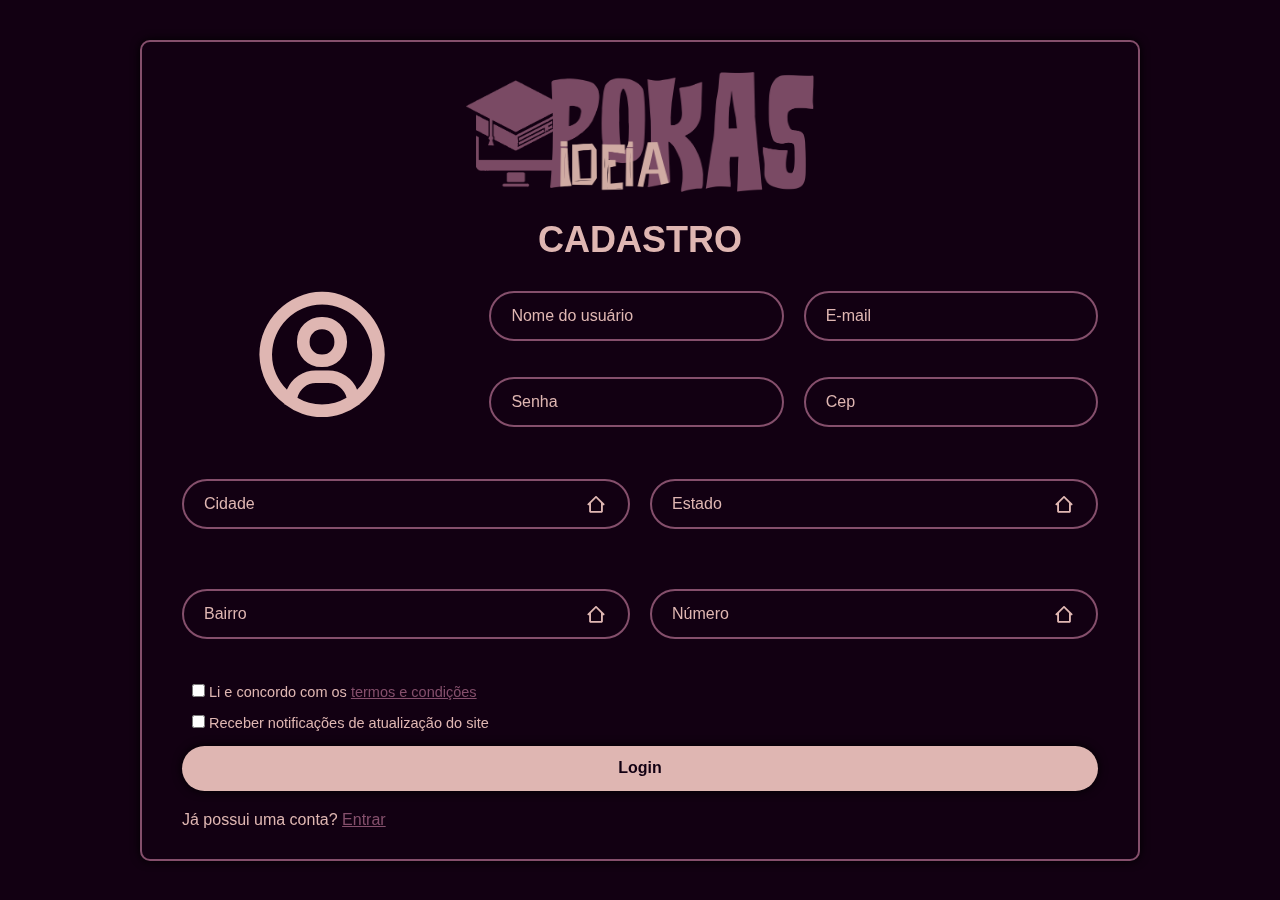
<file: foto.html>
<!DOCTYPE html>
<html lang="pt-br">
<head>
  <link rel="shortcut icon" href="favicon final.ico" type="image/x-icon">

  <meta charset="UTF-8">
  <meta name="viewport" content="width=device-width, initial-scale=1.0">
  <title>Cadastro</title>
  <link rel="shortcut icon" href="favicon.ico" type="image/x-icon">
  
  <link rel="stylesheet" href="fotostyle.css">
  <link href='https://unpkg.com/boxicons@2.1.4/css/boxicons.min.css' rel='stylesheet'>
</head>
<body>
    <div class="wrapper" >
      <form action="">
        <h1>
          <img src="POKAS ideia 2.png" alt="logo Animauts" width="350" height="120">
        </h1>
        <br>
            <h1 style="font-family:'Franklin Gothic Medium', 'Arial Narrow', Arial, sans-serif">CADASTRO</h1>

            <div class="input-box0">
            <div class="foto">
                <i class='bx bx-user-circle'></i>
            </div>

            <div class="input-box">
              <div class="inpox">
              <input type="text" placeholder="Nome do usuário" required>
              <br><br><br>
              <input type="text" placeholder="E-mail" required>
            </div>

              <br><br>
           
                <div class="inpuxy">
                  <input type="text" placeholder="Senha" required>
                    <br> 
                  <input type="text" placeholder="Cep" required>
              </div>
             
             


        </div> </div>
        
            <div class="caxa">

              <div class="input-box">
                <input type="text" placeholder="Cidade" required>
                <i class='bx bx-home-alt-2'></i>
              </div>
  
          <div class="input-box">
            <input type="number" placeholder="Estado" required>
            <i class='bx bx-home-alt-2'></i>
          </div>
          
        </div>
          


            <div class="caxa-1">
            <div class="input-box">
              <input type="text" placeholder="Bairro" required>
              <i class='bx bx-home-alt-2'></i>
            </div>
            <div class="input-box">
              <input type="number" placeholder="Número" required>
              <i class='bx bx-home-alt-2'></i>
            </div>
            
        </div>

        <div class="remember-forgot">
            <label><input type="checkbox"> Li e concordo com os <a style="color: #854F6C;" href="">termos e condições</a> </label>
        </div>
    
        <div class="remember-forgot">
          <label><input type="checkbox"> Receber notificações de atualização do site </label>
      </div>

        <div>
        <button type="submit" class="btn">Login <a href="home.html" ></a></button>
        </div>

        <div class="register-link"></div>
        <p>Já possui uma conta? <a href="login.html" class="ent">Entrar</a></p>
      </form>
    </div>



    
    <br>
</body>
</html>
</file>
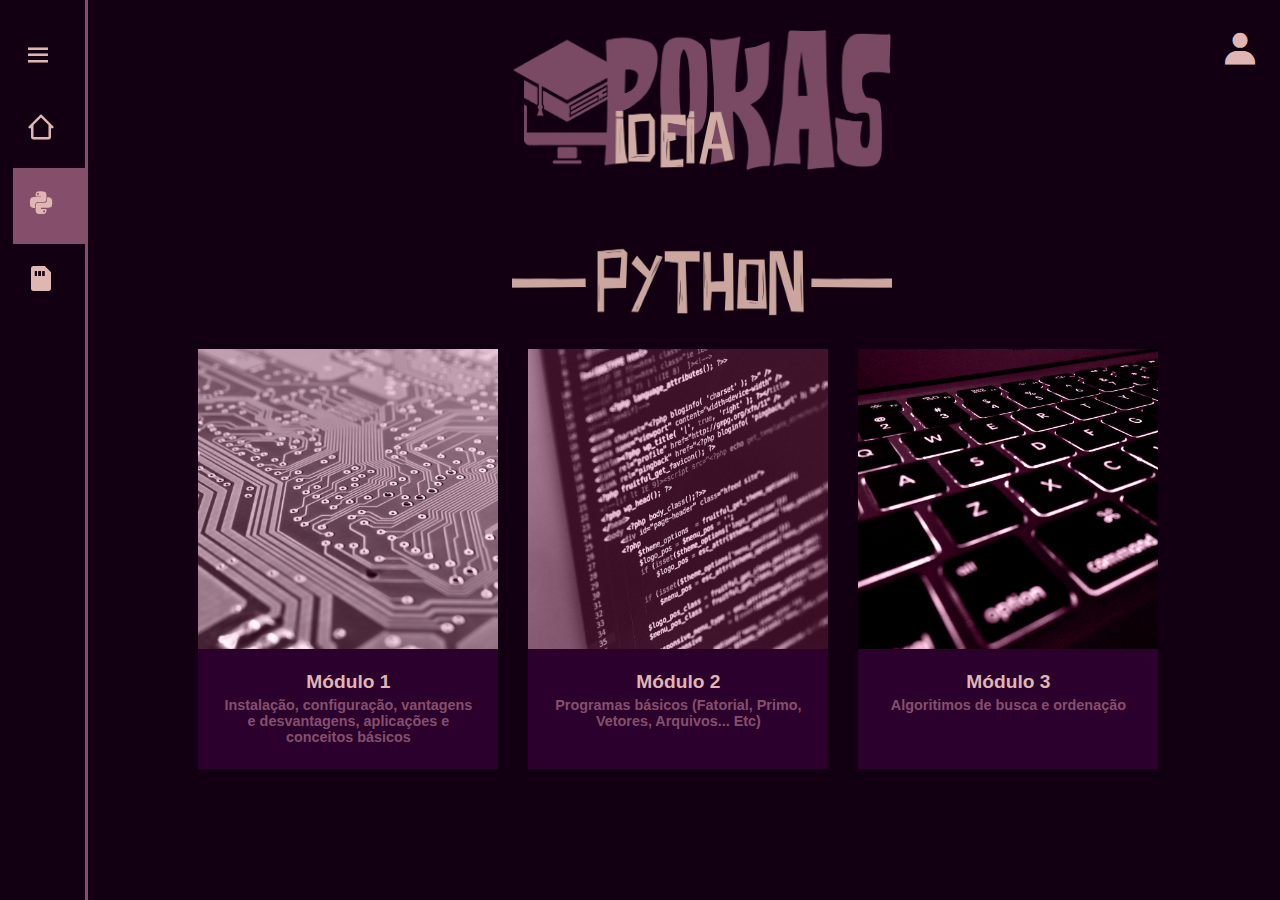
<file: hPyton.html>
<!DOCTYPE html>
<html lang="pt-br">
<head>
    <meta charset="UTF-8">
    <meta name="viewport" content="width=device-width, initial-scale=1.0">
    <link href='https://unpkg.com/boxicons@2.1.4/css/boxicons.min.css' rel='stylesheet'>
    <title>Python</title>
    <link rel="stylesheet" href="stylehPyton.css">
    <link rel="shortcut icon" href="favicon.ico" type="image/x-icon">
</head>
<body>

    <ul>
        <li class="login">
            <a href="login.html">
            <span class="icone 1"><i class='bx bxs-user'></i></span>
            </a>
        </li>
    </ul>

    <div a class="titulo">
        <h1>
            <img src="POKAS ideia 2.png" alt="POKASideia" width="380px" height="140px">

        </h1>
        </div>


        <div class="block">
        <div class="subtitulo">
        <h2>
            <img src="python -2.png" alt="python" width="380px" height="140px">
        </h2>
        </div>

        
        <nav class="geral">
            <div a class="menu">
                <i class='bx bx-menu' id="exp"></i>
            </div>
    
        <ul>
            <div class="itens">
            <li class="item">
                <a href="home.html">
                <span class="icone"><i class='bx bx-home-alt-2' ></i></span>
                <span class="link">Home</span>
                </a>
            </li>
    
            <div class="active">
            <li class="item">
                <a href="#">
                <span class="icone"><i class='bx bxl-python'></i></span>
                <span class="link">Python</span>
            </div>
                </a>
            </li>
    
    
            <li class="item">
                <a href="#">
                <span class="icone"><i class='bx bxs-memory-card'></i></span>
                <span class="link"><s>Arduino</s></span>
                </a>
            </li>
    
            </div>
        </ul>
        </nav>


        <script src="homeactive.js"></script>


    <div class="galeria">
        <div class="image">
            <a href="modulo1.html">
            <img src="tecnologico rosa.jpeg" alt="Módulo 1" width="300" height="300">

            <h1>Módulo 1</h1>
            <h2>Instalação, configuração, vantagens<br>e desvantagens, aplicações e<br>conceitos básicos</h2>
          </a>
        </div>
  
        <div class="image">
            <a href="modulo2.html">
            <img src="programação rosa.jpeg" alt="Módulo 2" width="300" height="300">

            <h1>Módulo 2</h1>
            <h2>Programas básicos (Fatorial, Primo,<br>Vetores, Arquivos... Etc)</h2>
          </a>
        </div>
  
        <div class="image">
            <a href="modulo3.html">
            <img src="teclado rosa.jpeg" alt="Módulo 3" width="300" height="300">

            <h1>Módulo 3</h1>
            <h2>Algoritimos de busca e ordenação</h2>
          </a>
        </div>
  
        </div>
    </div>
</body>
</html>
</file>
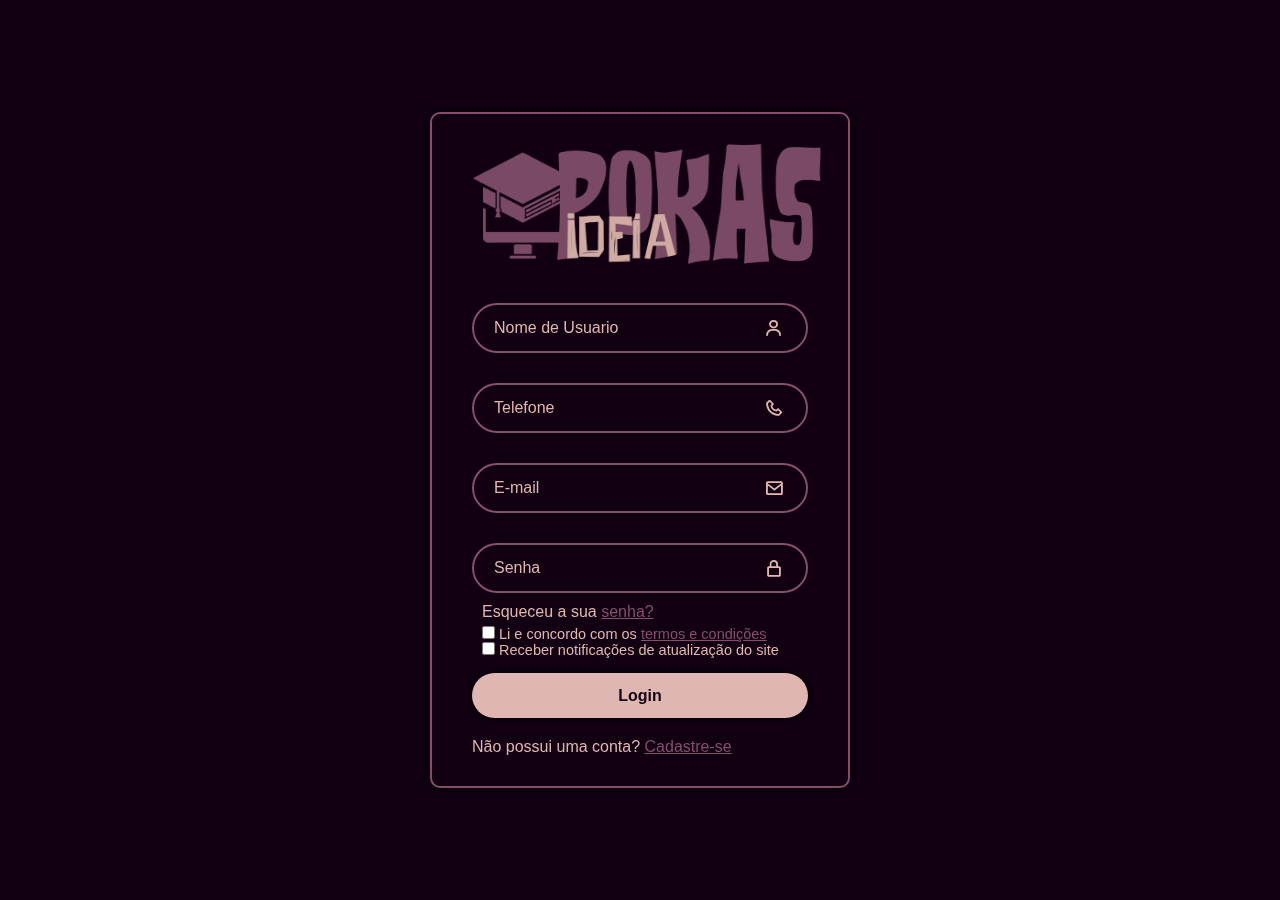
<file: login.html>
<!DOCTYPE html>
<html lang="pt-br">
<head>
  <link rel="shortcut icon" href="favicon final.ico" type="image/x-icon">

  <meta charset="UTF-8">
  <meta name="viewport" content="width=device-width, initial-scale=1.0">
  <title>Login</title>
  <link rel="shortcut icon" href="favicon.ico" type="image/x-icon">
  
  <link rel="stylesheet" href="loginstyle.css">
  <link href='https://unpkg.com/boxicons@2.1.4/css/boxicons.min.css' rel='stylesheet'>
</head>
<body>
    <div class="wrapper" >
      <form action="">
        <h1>
          <img src="POKAS ideia 2.png" alt="logo Animauts" width="350" height="120">
        </h1>
          <div class="input-box">
            <input type="text" placeholder="Nome de Usuario" required>
            <i class='bx bx-user' ></i>
          </div>
          <div class="input-box">
            <input type="text" placeholder="Telefone" required>
            <i class='bx bx-phone' ></i>
          </div>
          <div class="input-box">
            <input type="email" placeholder="E-mail" required>
            <i class='bx bx-envelope' ></i>
          </div>
          <div class="input-box">
            <input type="password" placeholder="Senha" required>
            <i class='bx bx-lock-alt' ></i>
            <p>Esqueceu a sua <a href=""class="enti">senha?</a></p>
          </div>
         


          <br>
          <div class="remember-forgot">
              <label><input type="checkbox"> Li e concordo com os <a style="color: #854F6C;" href="">termos e condições</a> </label>
          </div>
      
          <div class="remember-forgot">
            <label><input type="checkbox"> Receber notificações de atualização do site </label>
        </div>

          <div>
          <button type="submit" class="btn">Login <a href="index.html"></a></button>
          </div>

          <div class="register-link"></div>
          <p>Não possui uma conta? <a href="foto.html" class="ent">Cadastre-se</a></p>
      </form>
    </div>
    <br>
</body>
</html>
</file>
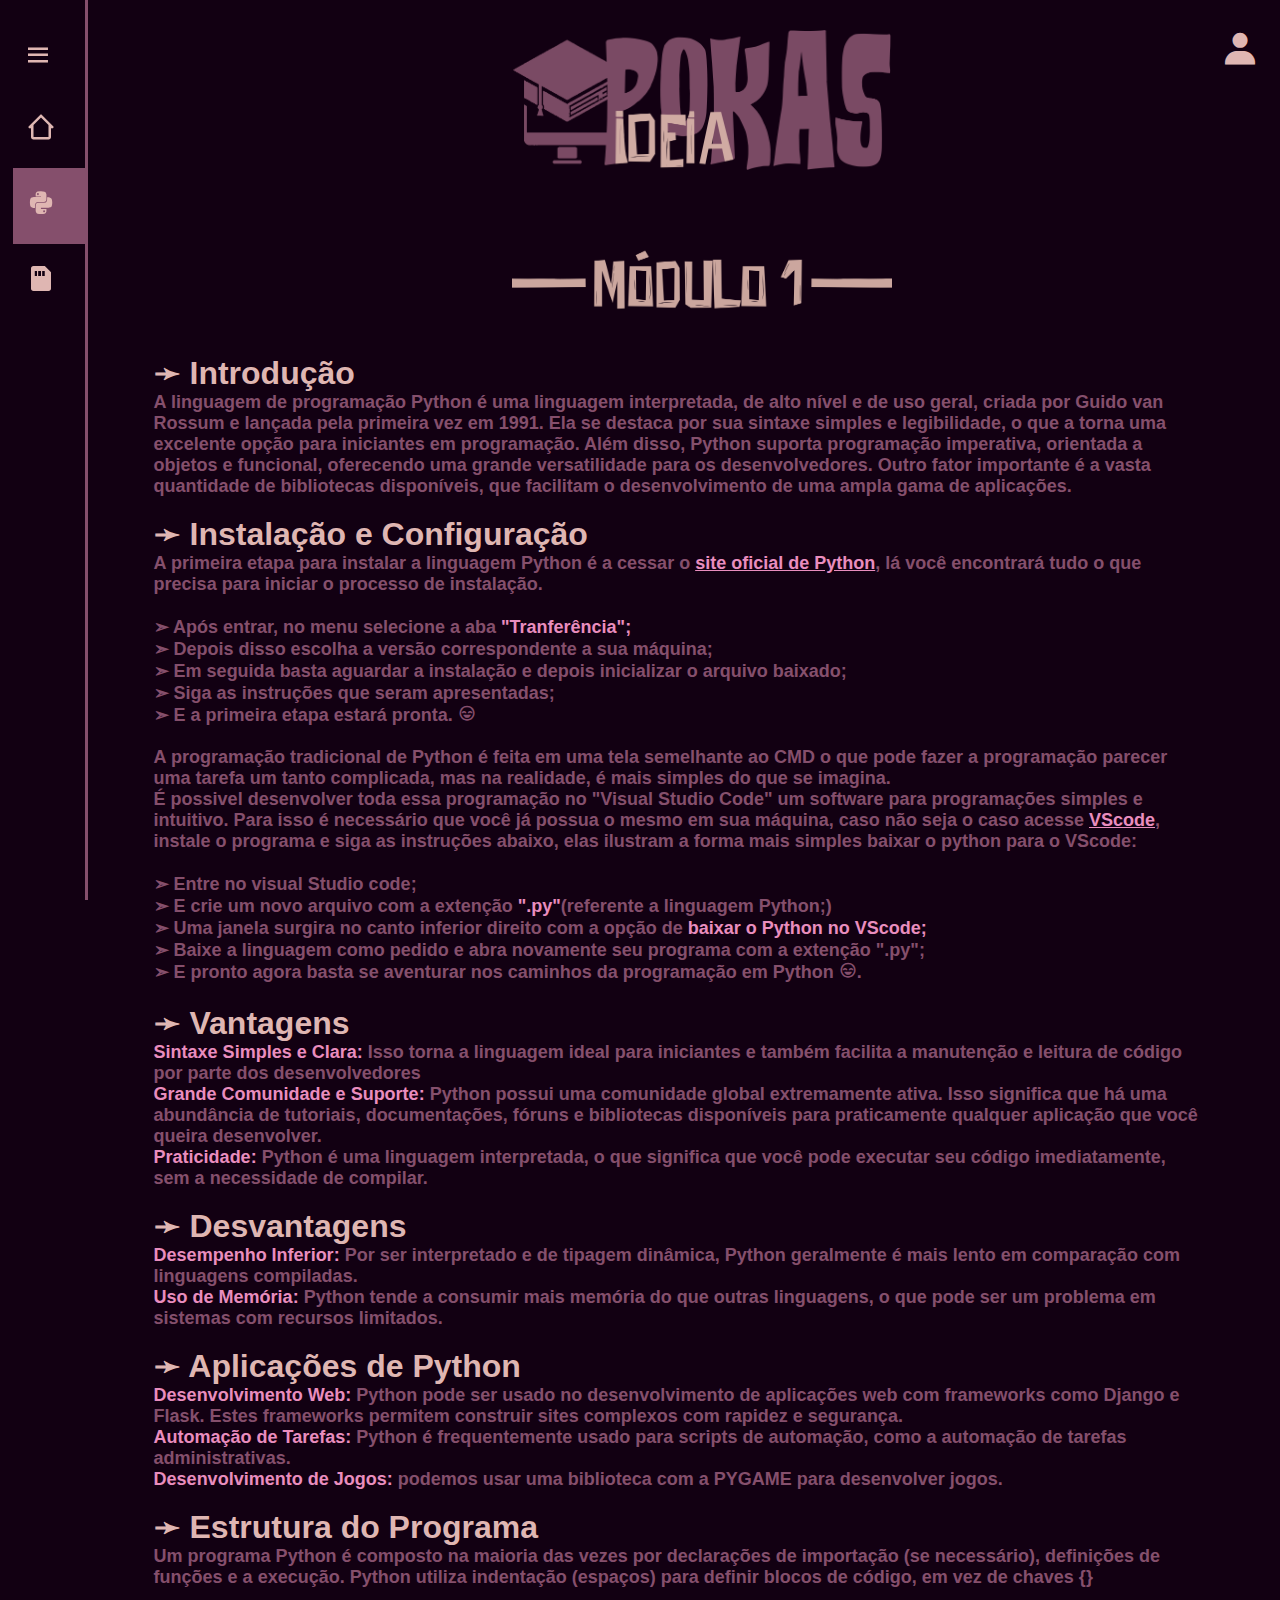
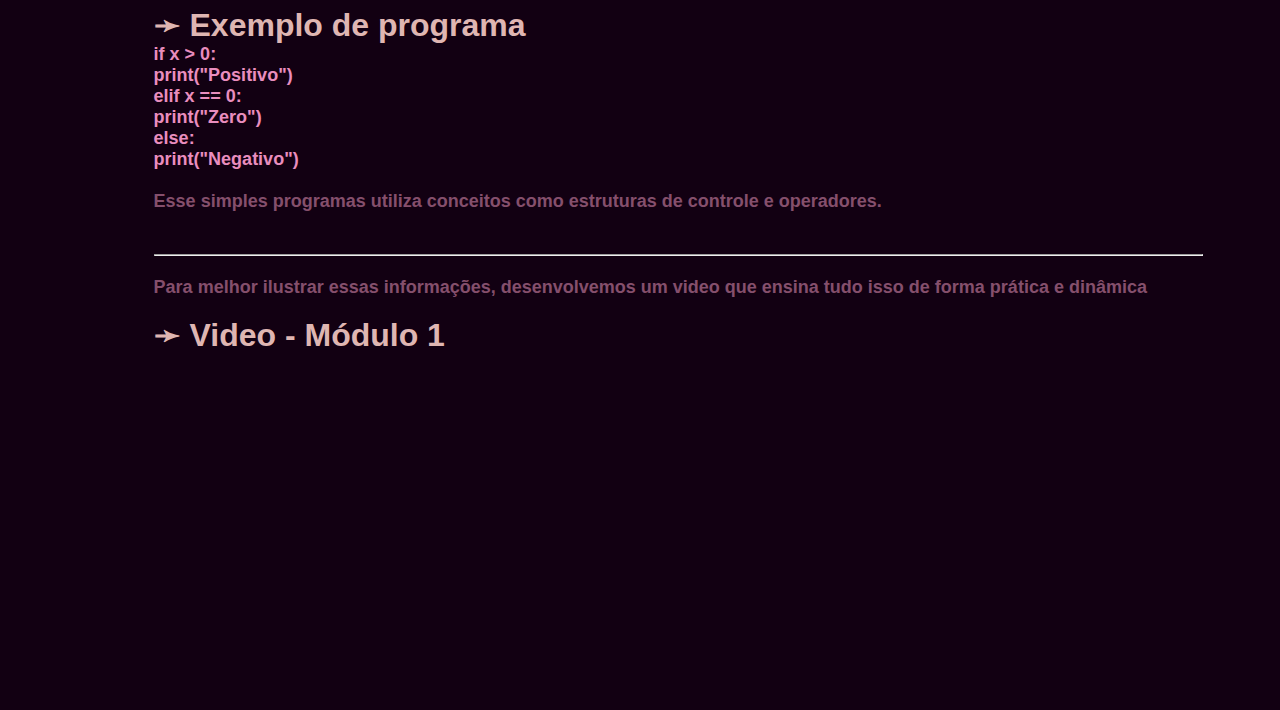
<file: modulo1.html>
<!DOCTYPE html>
<html lang="pt-br">
<head>
    <meta charset="UTF-8">
    <meta name="viewport" content="width=device-width, initial-scale=1.0">
    <link href='https://unpkg.com/boxicons@2.1.4/css/boxicons.min.css' rel='stylesheet'>
    <link rel="stylesheet" href="módulostyle.css">
    <link rel="shortcut icon" href="favicon.ico" type="image/x-icon">
    <title>Módulo 1</title>

</head>
<body>

    <ul>
        <li class="login">
            <a href="login.html">
            <span class="icone 1"><i class='bx bxs-user'></i></span>
            </a>
        </li>
    </ul>

    <div a class="titulo">
        <h1>
            <img src="POKAS ideia 2.png" alt="POKASideia" width="380px" height="140px">

        </h1>
        </div>

        <div class="block">
            <div class="subtitulo">
            <h2>
                <img src="módulo 1.png" alt="python" width="380px" height="140px">
            </h2>
            </div>

            <div class="int">
                <h1>➛ Introdução</h1>
            </div>

            <div class="text">
                <h4>A linguagem de programação Python é uma linguagem interpretada, de alto nível e de uso geral, criada por Guido van Rossum e lançada pela primeira vez em 1991. Ela se destaca por sua sintaxe simples e legibilidade, o que a torna uma excelente opção para iniciantes em programação. Além disso, Python suporta programação imperativa, orientada a objetos e funcional, oferecendo uma grande versatilidade para os desenvolvedores. Outro fator importante é a vasta quantidade de bibliotecas disponíveis, que facilitam o desenvolvimento de uma ampla gama de aplicações.</h4>
            </div>

            <br>

            <div class="int">
                <h1>➛ Instalação e Configuração</h1>
            </div>

            <div class="text">
                <h4>A primeira etapa para instalar a linguagem Python é a cessar o <a class="links" href="https://www.python.org/">site oficial de Python</a>, lá você encontrará tudo o que precisa para iniciar o processo de instalação.<br>
                    <br>
                    ➣ Após entrar, no menu selecione a aba <a class="links">"Tranferência";</a><br>
                    ➣ Depois disso escolha a versão correspondente a sua máquina;<br>
                    ➣ Em seguida basta aguardar a instalação e depois inicializar o arquivo baixado;<br>
                    ➣ Siga as instruções que seram apresentadas;<br>
                    ➣ E a primeira etapa estará pronta. <i class='bx bx-happy-beaming'></i><br>
                    <br>
                    A programação tradicional de Python é feita em uma tela semelhante ao CMD o que pode fazer a programação parecer uma tarefa um tanto complicada, mas na realidade, é mais simples do que se imagina. <br>
                    É possivel desenvolver toda essa programação no "Visual Studio Code" um software para programações simples e intuitivo. Para isso é necessário que você já possua o mesmo em sua máquina, caso não seja o caso acesse <a class="links" href="https://code.visualstudio.com/">VScode</a>, instale o programa e siga as instruções abaixo, elas ilustram a forma mais simples baixar o python para o VScode:
                    <br><br>
                    ➣ Entre no visual Studio code;<br>
                    ➣ E crie um novo arquivo com a extenção <a class="links">".py"</a>(referente a linguagem Python;)<br>
                    ➣ Uma janela surgira no canto inferior direito com a opção de <a class="links">baixar o Python no VScode;</a><br>
                    ➣ Baixe a linguagem como pedido e abra novamente seu programa com a extenção ".py";<br>
                    ➣ E pronto agora basta se aventurar nos caminhos da programação em Python <i class='bx bx-happy-beaming'></i>.
                   <br><br>
                </h4>
            </div>

            <div class="int">
                <h1>➛ Vantagens</h1>
            </div>

            <div class="text">
                <h4>
                    <a class="links">Sintaxe Simples e Clara:</a> Isso torna a linguagem ideal para iniciantes e também facilita a manutenção e leitura de código por parte dos desenvolvedores
                    <br><a class="links">Grande Comunidade e Suporte:</a> Python possui uma comunidade global extremamente ativa. Isso significa que há uma abundância de tutoriais, documentações, fóruns e bibliotecas disponíveis para praticamente qualquer aplicação que você queira desenvolver.
                    <br><a class="links">Praticidade:</a> Python é uma linguagem interpretada, o que significa que você pode executar seu código imediatamente, sem a necessidade de compilar. 
                </h4>
            </div>

            <div class="int">
                <br>
                <h1>➛ Desvantagens</h1>
            </div>

            <div class="text">
                <h4>
                    <a class="links">Desempenho Inferior:</a> Por ser interpretado e de tipagem dinâmica, Python geralmente é mais lento em comparação com linguagens compiladas.
                    <br> <a class="links">Uso de Memória:</a> Python tende a consumir mais memória do que outras linguagens, o que pode ser um problema em sistemas com recursos limitados.
                </h4>
            </div>

            <div class="int">
                <br>
                <h1>➛ Aplicações de Python</h1>
            </div>

            <div class="text">
                <h4>
                    <a class="links">Desenvolvimento Web:</a> Python pode ser usado no desenvolvimento de aplicações web com frameworks como Django e Flask. Estes frameworks permitem construir sites complexos com rapidez e segurança.
                    <br><a class="links">Automação de Tarefas:</a> Python é frequentemente usado para scripts de automação, como a automação de tarefas administrativas.
                    <br><a class="links">Desenvolvimento de Jogos:</a> podemos usar uma biblioteca com a PYGAME para desenvolver jogos.
                </h4>
            </div>

                <div class="int">
                    <br>
                    <h1>➛ Estrutura do Programa</h1>
                </div>

                <div class="text">
                    <h4>
                        Um programa Python é composto na maioria das vezes por declarações de importação (se necessário), definições de funções e a execução.
                        Python utiliza indentação (espaços) para definir blocos de código, em vez de chaves {} 

                       
                    </h4>
                </div>

                <div class="int">
                    <br>
                    <h1>➛ Exemplo de programa</h1>
                </div>

                <div class="text">
                    <h4>
                        
                        <a class="links">if x > 0: <br>
                        print("Positivo") <br>
                        elif x == 0: <br>
                        print("Zero") <br>
                        else: <br>
                        print("Negativo")</a> <br><br>

                        Esse simples programas utiliza conceitos como estruturas de controle e operadores.

                        <br><br><br>
                        <hr style="color: #DFB6B2;">
                        <br>Para melhor ilustrar essas informações, desenvolvemos um video que ensina tudo isso de forma prática e dinâmica
                    </h4>
                </div>

                <div class="int">
                    <br>
                    <h1>➛ Video - Módulo 1</h1>
                </div>
                <div class="text">
                    <h4>
                        <iframe width="560" height="315" src="https://www.youtube.com/embed/RGkImiz-xaw?si=NKLs1Z7jljetaxaB" title="YouTube video player" frameborder="0" allow="accelerometer; autoplay; clipboard-write; encrypted-media; gyroscope; picture-in-picture; web-share" referrerpolicy="strict-origin-when-cross-origin" allowfullscreen>Teste</iframe>
                    </h4>
                </div>
           

            <br><br>
    
    <nav class="geral">
        <div a class="menu">
            <i class='bx bx-menu' id="exp"></i>
        </div>

    <ul>
        <div class="itens">
    
        <li class="item">
            <a href="home.html">
            <span class="icone"><i class='bx bx-home-alt-2' ></i></span>
            <span class="link">Home</span>
            </a>
        </li>

        <div class="active">
        <li class="item">
            <a href="hPyton.html">
            <span class="icone"><i class='bx bxl-python'></i></span>
            <span class="link">Python</span>
            </div>
            </a>
        </li>


        <li class="item">
            <a href="#">
            <span class="icone"><i class='bx bxs-memory-card'></i></span>
            <span class="link"><s>Arduino</s></span>
            </a>
        </li>

        </div>
    </ul>
    </nav>


    <script src="homeactive.js"></script>

</body>
</html>
</file>
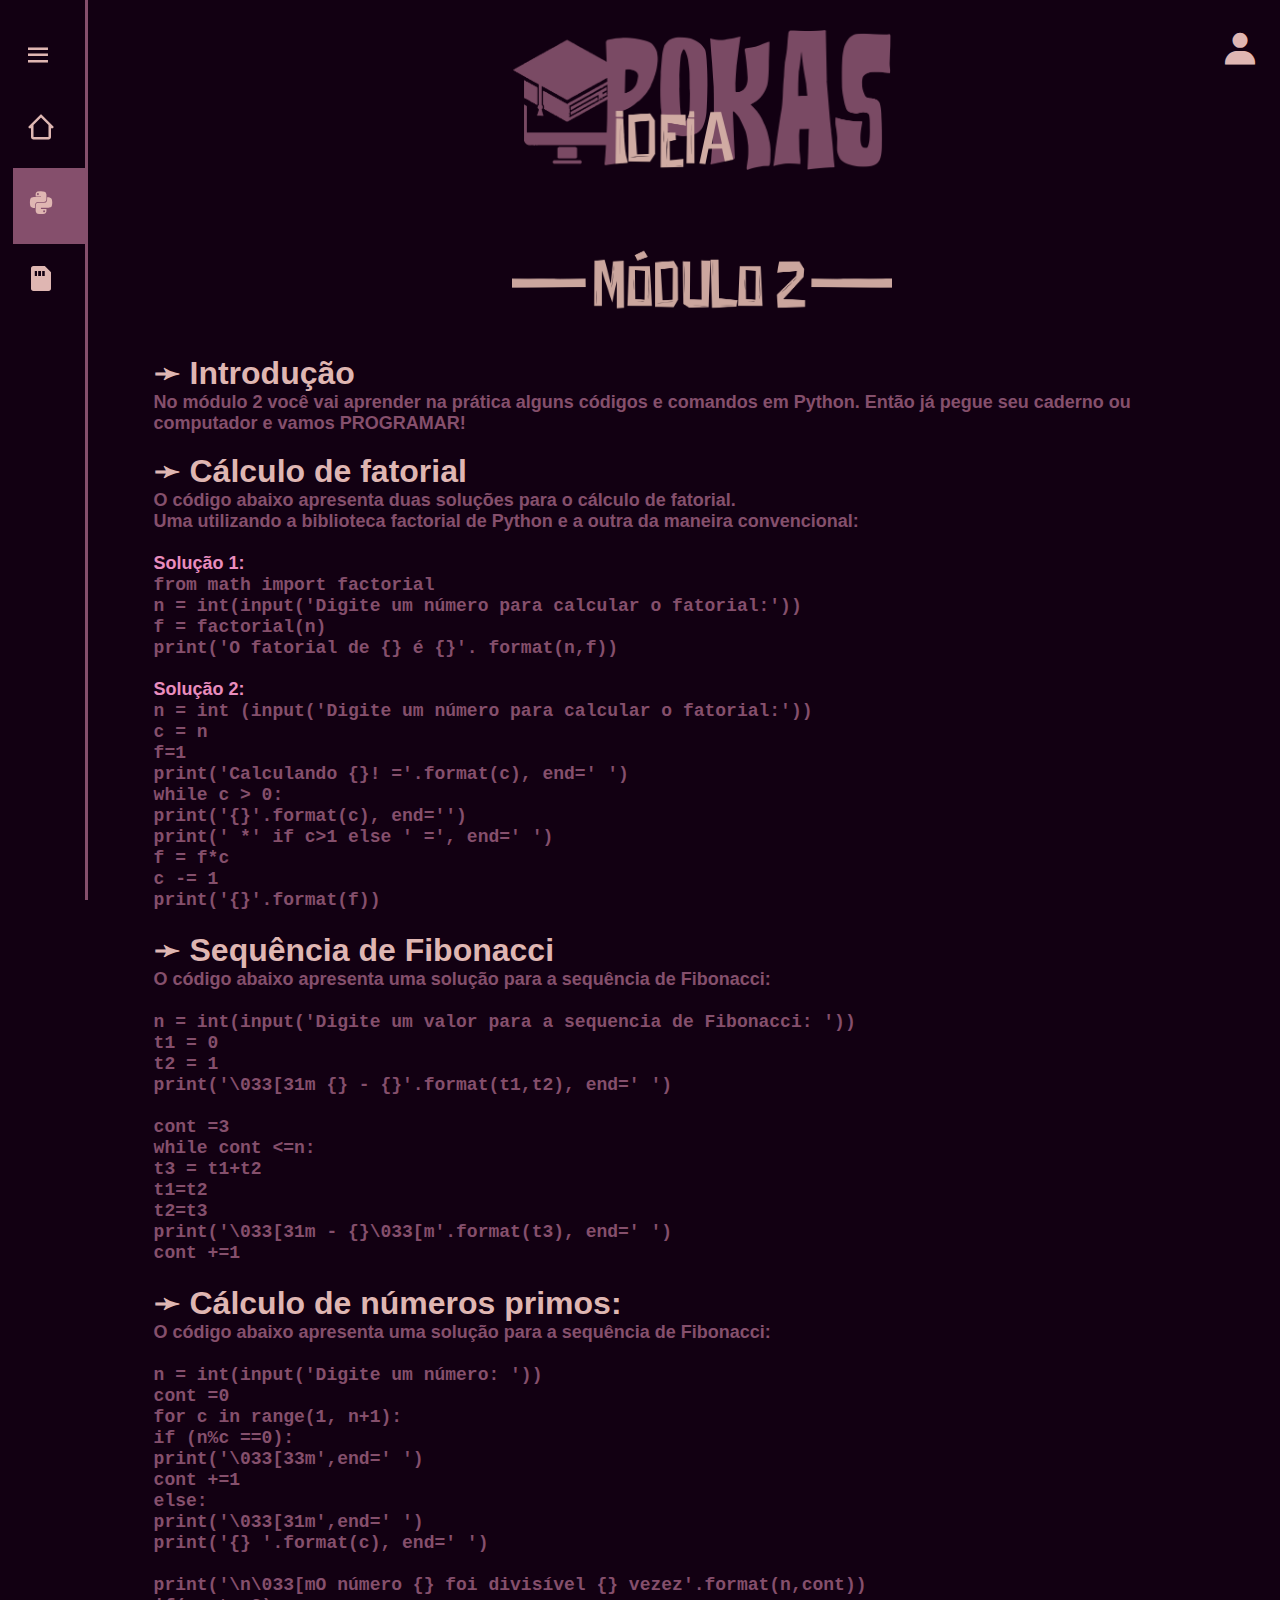
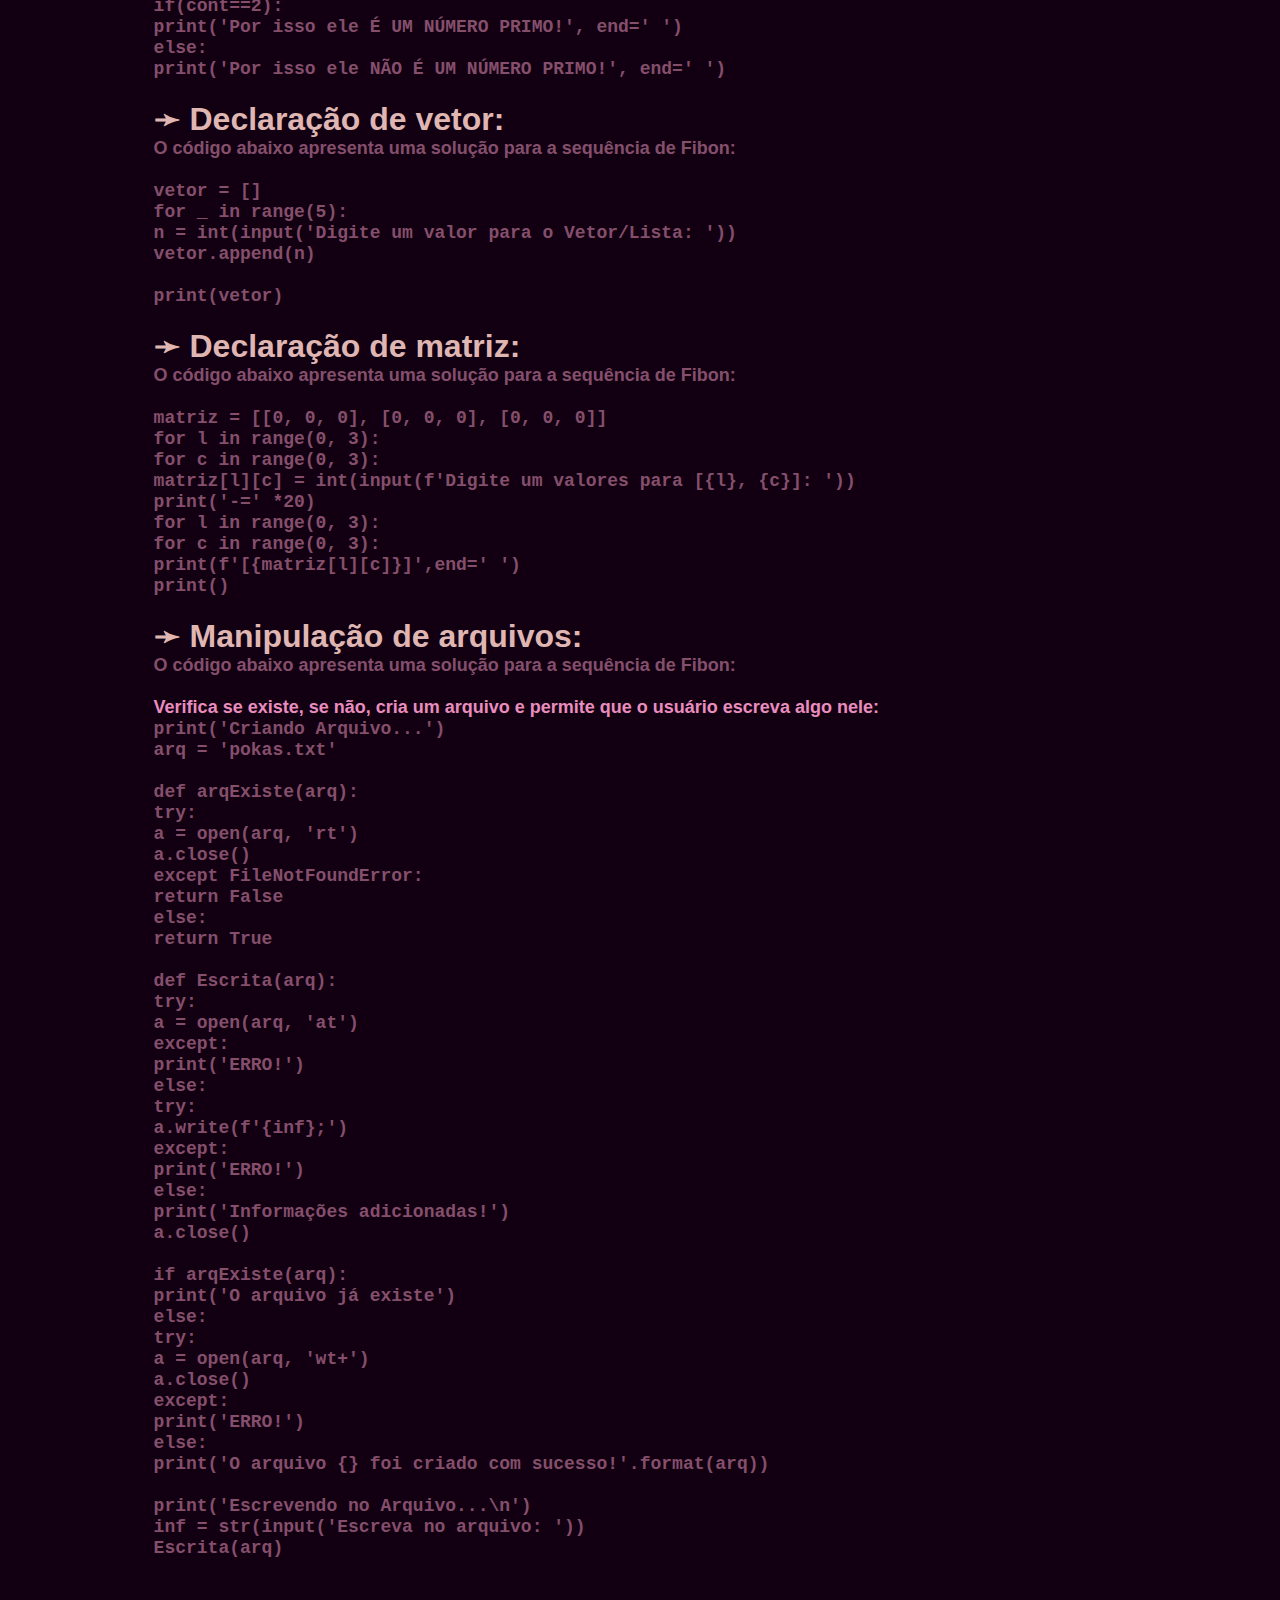
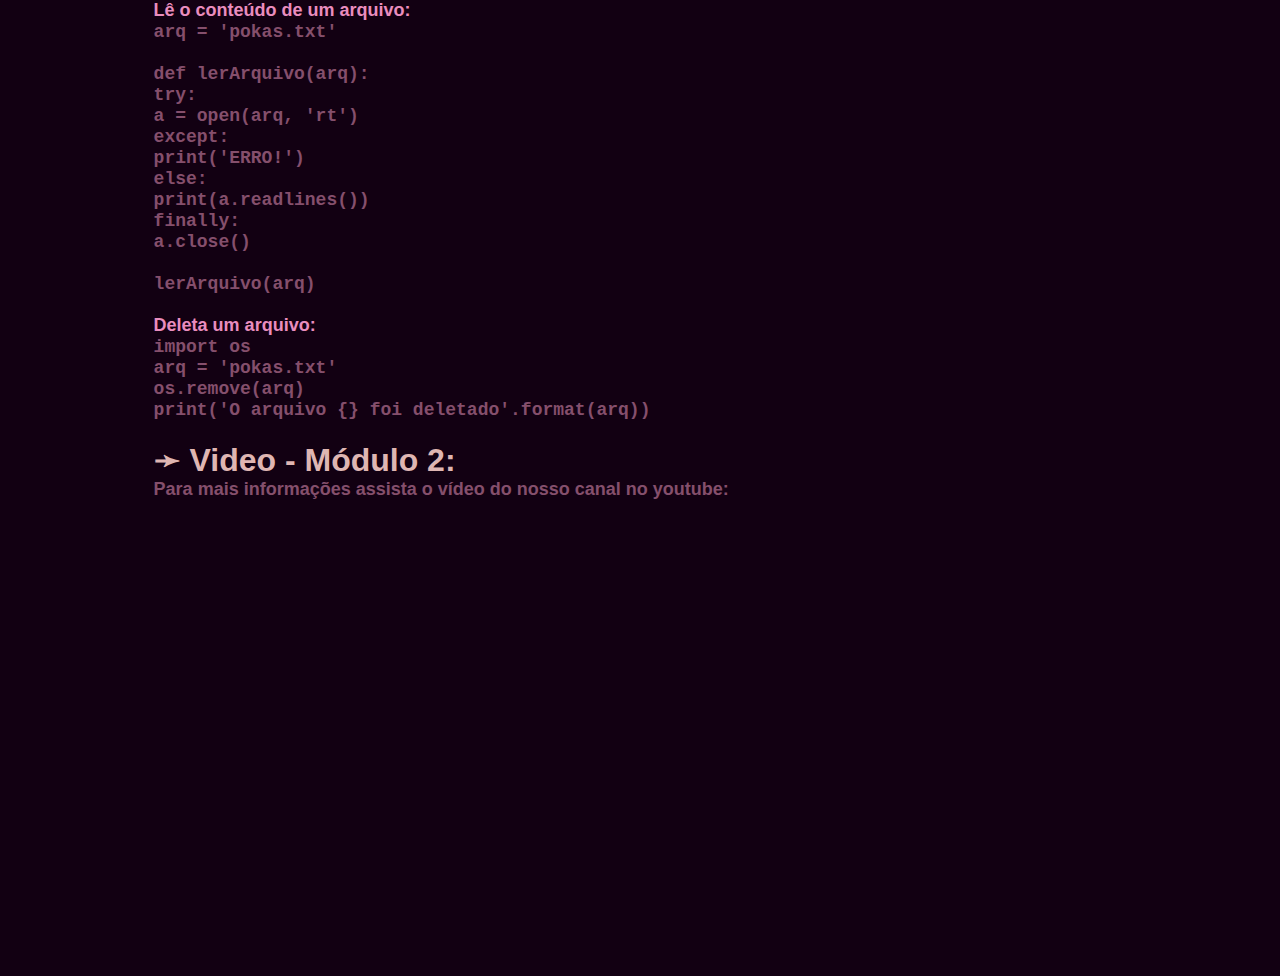
<file: modulo2.html>
<!DOCTYPE html>
<html lang="pt-br">
<head>
    <meta charset="UTF-8">
    <meta name="viewport" content="width=device-width, initial-scale=1.0">
    <link href='https://unpkg.com/boxicons@2.1.4/css/boxicons.min.css' rel='stylesheet'>
    <link rel="stylesheet" href="módulostyle.css">
    <link rel="shortcut icon" href="favicon.ico" type="image/x-icon">
    <title>Módulo 2</title>

</head>
<body>

    <ul>
        <li class="login">
            <a href="login.html">
            <span class="icone 1"><i class='bx bxs-user'></i></span>
            </a>
        </li>
    </ul>

    <div a class="titulo">
        <h1>
            <img src="POKAS ideia 2.png" alt="POKASideia" width="380px" height="140px">

        </h1>
        </div>

        <div class="block">
            <div class="subtitulo">
            <h2>
                <img src="módulo 2.png" alt="python" width="380px" height="140px">
            </h2>
            </div>

            <div class="int">
                <h1>➛ Introdução</h1>
            </div>

            <div class="text">
                <h4>No módulo 2 você vai aprender na prática alguns códigos e comandos em Python. Então já pegue seu caderno ou computador e vamos PROGRAMAR!</h4>
            </div>

            <br>

            <div class="int">
                <h1>➛ Cálculo de fatorial</h1>
            </div>

            <div class="text">
                <h4>
                    O código abaixo apresenta duas soluções para o cálculo de fatorial. <br>Uma utilizando a biblioteca <b>factorial</b> de Python e a outra da maneira convencional:
                    <br><br>
                    <a class="links">Solução 1:</a> <br>
                    <a class="programa">from math import factorial <br>
                    n = int(input('Digite um número para calcular o fatorial:')) <br>
                    f = factorial(n) <br>
                    print('O fatorial de {} é {}'. format(n,f))</a> <br><br>

                    <a class="links">Solução 2:</a> <br>
                    <a class="programa">n = int (input('Digite um número para calcular o fatorial:')) <br>
                    c = n <br>
                    f=1 <br>
                    print('Calculando {}! ='.format(c), end=' ') <br>
                    while c > 0: <br>
                        print('{}'.format(c), end='') <br>
                        print(' *' if c>1 else ' =', end=' ') <br>
                        f = f*c <br>
                        c -= 1 <br>
                    print('{}'.format(f))</a> <br><br>
                </h4>
            </div>

            <div class="int">
                <h1>➛ Sequência de Fibonacci</h1>
            </div>

            <div class="text">
                <h4>
                    O código abaixo apresenta uma solução para a sequência de Fibonacci:
                    <br><br>
                    <a class="programa">n = int(input('Digite um valor para a sequencia de Fibonacci: ')) <br>
                    t1 = 0 <br>
                    t2 = 1 <br>
                    print('\033[31m {} - {}'.format(t1,t2), end=' ') <br><br>

                    cont =3 <br>
                    while cont <=n: <br>
                    t3 = t1+t2 <br>
                    t1=t2 <br>
                    t2=t3 <br>
                    print('\033[31m - {}\033[m'.format(t3), end=' ') <br>
                    cont +=1 </a><br><br>
                </h4>
            </div>


            <div class="int">
                <h1>➛ Cálculo de números primos:</h1>
            </div>

            <div class="text">
                <h4>
                    O código abaixo apresenta uma solução para a sequência de Fibonacci:
                    <br><br>
                    <a class="programa">
                        n = int(input('Digite um número: ')) <br>
                        cont =0 <br>
                        for c in range(1, n+1): <br>
                            if (n%c ==0): <br>
                                print('\033[33m',end=' ') <br>
                                cont +=1 <br>
                            else: <br>
                                print('\033[31m',end=' ') <br>
                            print('{} '.format(c), end=' ') <br> <br>
                        
                        print('\n\033[mO número {} foi divisível {} vezez'.format(n,cont)) <br>
                        if(cont==2): <br>
                            print('Por isso ele É UM NÚMERO PRIMO!', end=' ') <br>
                        else: <br>
                            print('Por isso ele NÃO É UM NÚMERO PRIMO!', end=' ') <br>
                        </a><br>
                </h4>
            </div>


            <div class="int">
                <h1>➛ Declaração de vetor:</h1>
            </div>

            <div class="text">
                <h4>
                    O código abaixo apresenta uma solução para a sequência de Fibon:
                    <br><br>
                    <a class="programa">
                        vetor = [] <br>
                        for _ in range(5): <br>
                        n = int(input('Digite um valor para o Vetor/Lista: ')) <br>
                        vetor.append(n) <br><br>

                        print(vetor) <br>
                        </a><br>
                </h4>
            </div>


            <div class="int">
                <h1>➛ Declaração de matriz:</h1>
            </div>

            <div class="text">
                <h4>
                    O código abaixo apresenta uma solução para a sequência de Fibon:
                    <br><br>
                    <a class="programa">
                        matriz = [[0, 0, 0], [0, 0, 0], [0, 0, 0]] <br>
                        for l in range(0, 3): <br>
                        for c in range(0, 3): <br>
                        matriz[l][c] = int(input(f'Digite um valores para [{l}, {c}]: ')) <br>
                        print('-=' *20) <br>
                        for l in range(0, 3): <br>
                        for c in range(0, 3): <br>
                        print(f'[{matriz[l][c]}]',end=' ') <br>
                        print() <br>
                        </a><br> 
                </h4>
            </div>

            <div class="int">
                <h1>➛ Manipulação de arquivos:</h1>
            </div>

            <div class="text">
                <h4>
                    O código abaixo apresenta uma solução para a sequência de Fibon:
                    <br><br>
                    <a class="links">Verifica se existe, se não, cria um arquivo e permite que o usuário escreva algo nele:</a> <br>
                    <a class="programa">
                        print('Criando Arquivo...') <br>
                        arq = 'pokas.txt' <br><br>


                        def arqExiste(arq): <br>
                        try: <br>
                        a = open(arq, 'rt') <br>
                        a.close() <br>
                        except FileNotFoundError: <br>
                        return False <br>
                        else: <br>
                        return True <br> <br>

                        def Escrita(arq): <br>
                        try: <br>
                        a = open(arq, 'at') <br>
                        except: <br>
                        print('ERRO!') <br>
                        else: <br>
                        try: <br>
                        a.write(f'{inf};') <br>
                        except: <br>
                        print('ERRO!') <br>
                        else: <br>
                        print('Informações adicionadas!') <br>
                        a.close() <br><br>


                        if arqExiste(arq): <br>
                        print('O arquivo já existe') <br> 

                        else: <br>
                        try: <br>
                        a = open(arq, 'wt+') <br>
                        a.close() <br>
                        except: <br>
                        print('ERRO!') <br>
                        else: <br>
                        print('O arquivo {} foi criado com sucesso!'.format(arq)) <br><br>

                        print('Escrevendo no Arquivo...\n') <br>
                        inf = str(input('Escreva no arquivo: ')) <br>
                        Escrita(arq)<br>
                        </a><br> <br>

                        <a class="links">Lê o conteúdo de um arquivo:</a> <br>
                        <a class="programa">
                            arq = 'pokas.txt' <br> <br>

                            def lerArquivo(arq): <br>
                            try: <br>
                            a = open(arq, 'rt') <br>
                            except: <br>
                            print('ERRO!') <br>
                            else: <br>
                            print(a.readlines()) <br>
                            finally: <br>
                            a.close() <br><br>

                            lerArquivo(arq) <br>
                            </a><br> 

                        <a class="links">Deleta um arquivo:</a> <br>
                        <a class="programa">
                            import os <br>

                            arq = 'pokas.txt' <br>
                            os.remove(arq) <br>
                            print('O arquivo {} foi deletado'.format(arq)) <br><br>
                            </a>
                </h4>
            </div>


            <div class="int">
                <h1>➛ Video - Módulo 2:</h1>
            </div>

            <div class="text">
                <h4>
                    Para mais informações assista o vídeo do nosso canal no youtube: <br><br>
                </h4>
            </div>

            <div class="text">
                <h4>
                    <iframe width="560" height="315" src="https://www.youtube.com/embed/PGV1O6teAS4?si=PB_VRwUsnBfutlmo" title="YouTube video player" frameborder="0" allow="accelerometer; autoplay; clipboard-write; encrypted-media; gyroscope; picture-in-picture; web-share" referrerpolicy="strict-origin-when-cross-origin" allowfullscreen></iframe></h4>
                    <br>
                </div>
    
    <nav class="geral">
        <div a class="menu">
            <i class='bx bx-menu' id="exp"></i>
        </div>

    <ul>
        <div class="itens">
        
        <li class="item">
            <a href="home.html">
            <span class="icone"><i class='bx bx-home-alt-2' ></i></span>
            <span class="link">Home</span>
            </a>
        </li>

        <div class="active">
        <li class="item">
            <a href="hPyton.html">
            <span class="icone"><i class='bx bxl-python'></i></span>
            <span class="link">Python</span>
            </div>
            </a>
        </li>


        <li class="item">
            <a href="#">
            <span class="icone"><i class='bx bxs-memory-card'></i></span>
            <span class="link"><s>Arduino</s></span>
            </a>
        </li>

        </div>
    </ul>
    </nav>


    <script src="homeactive.js"></script>

</body>
</html>
</file>
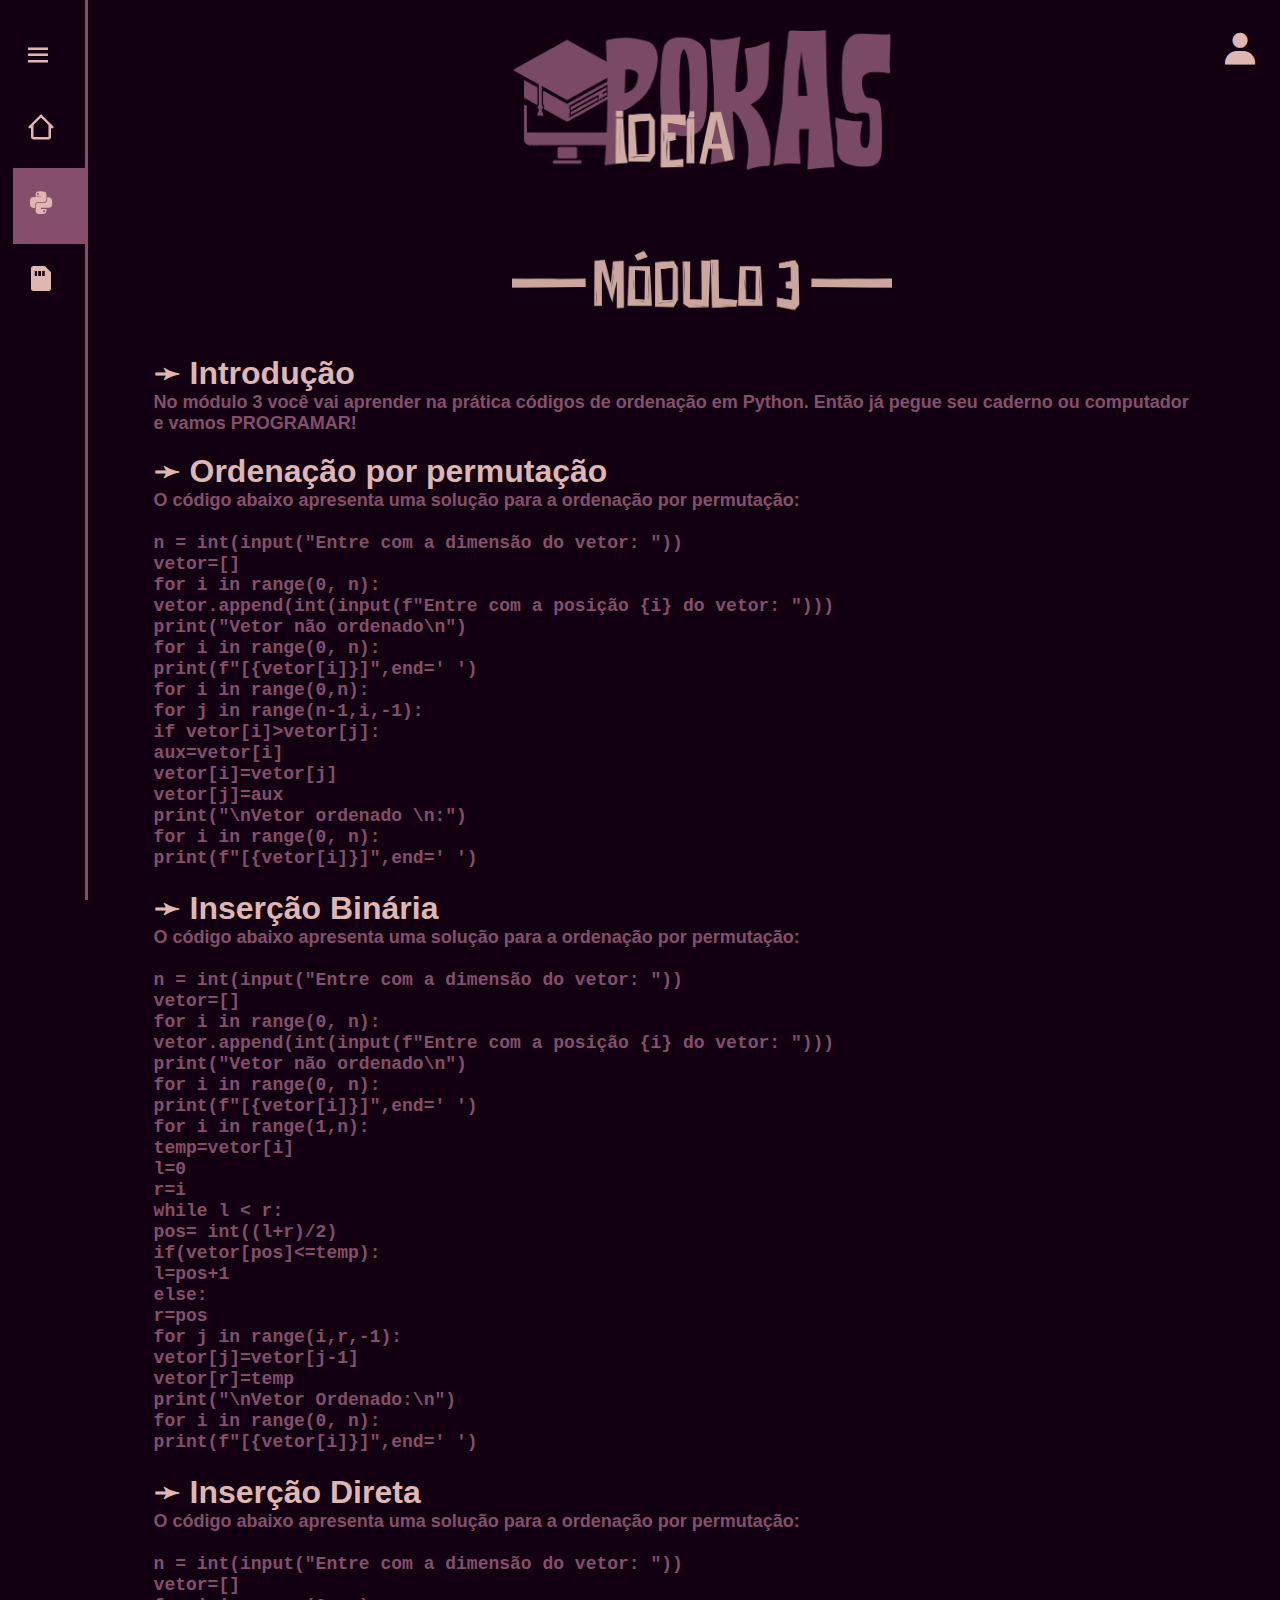
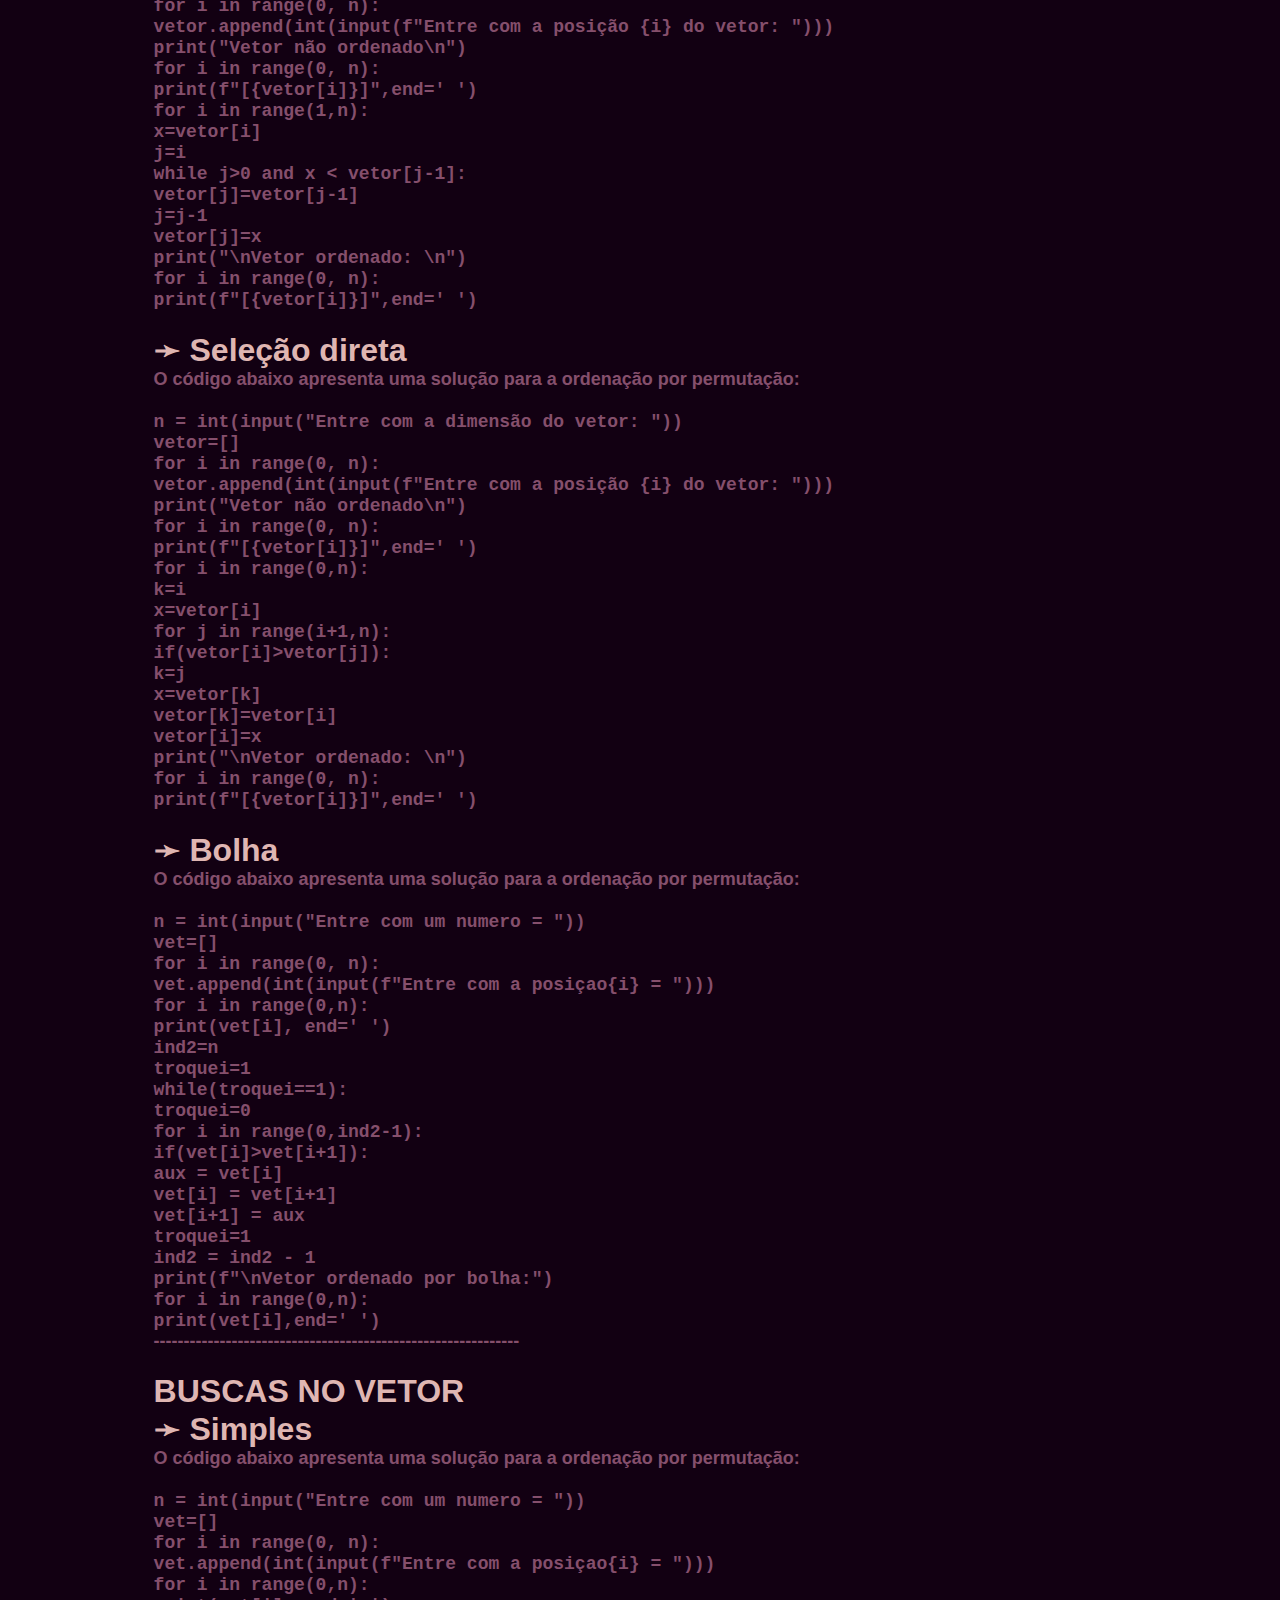
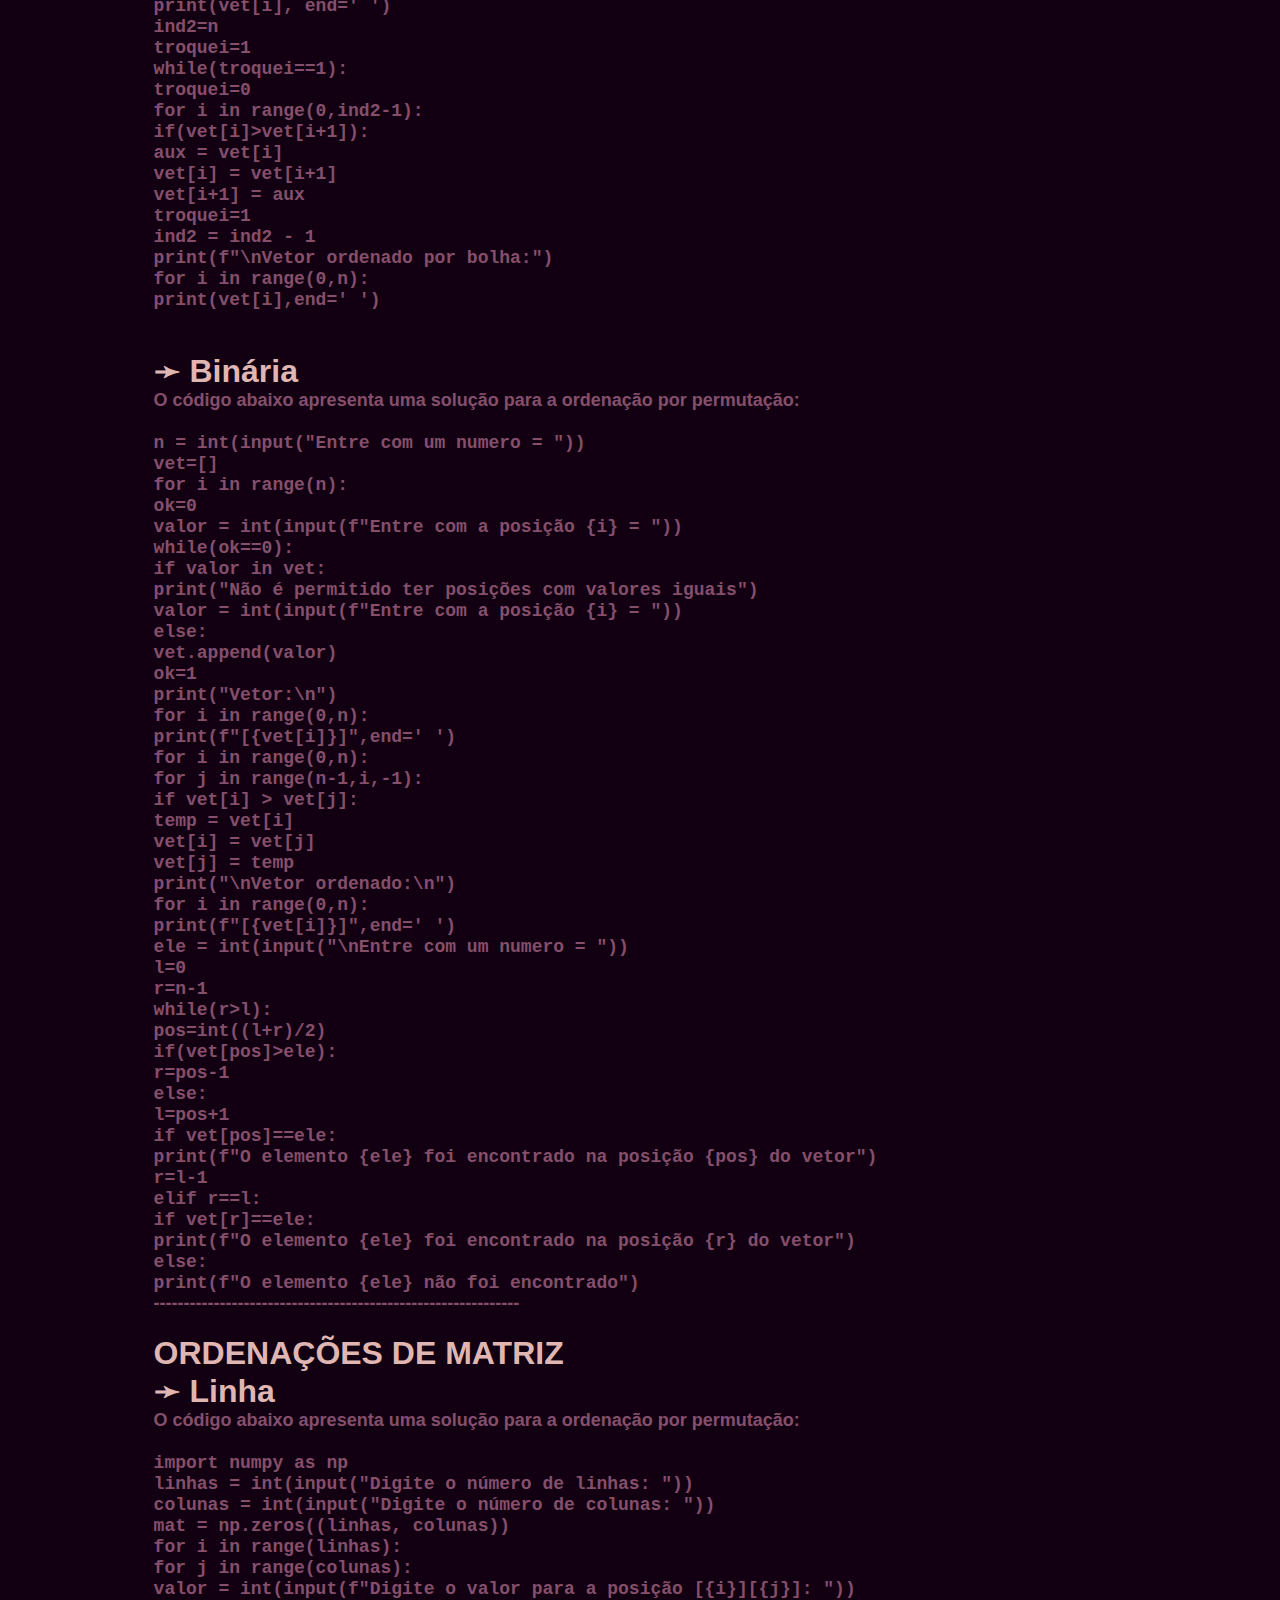
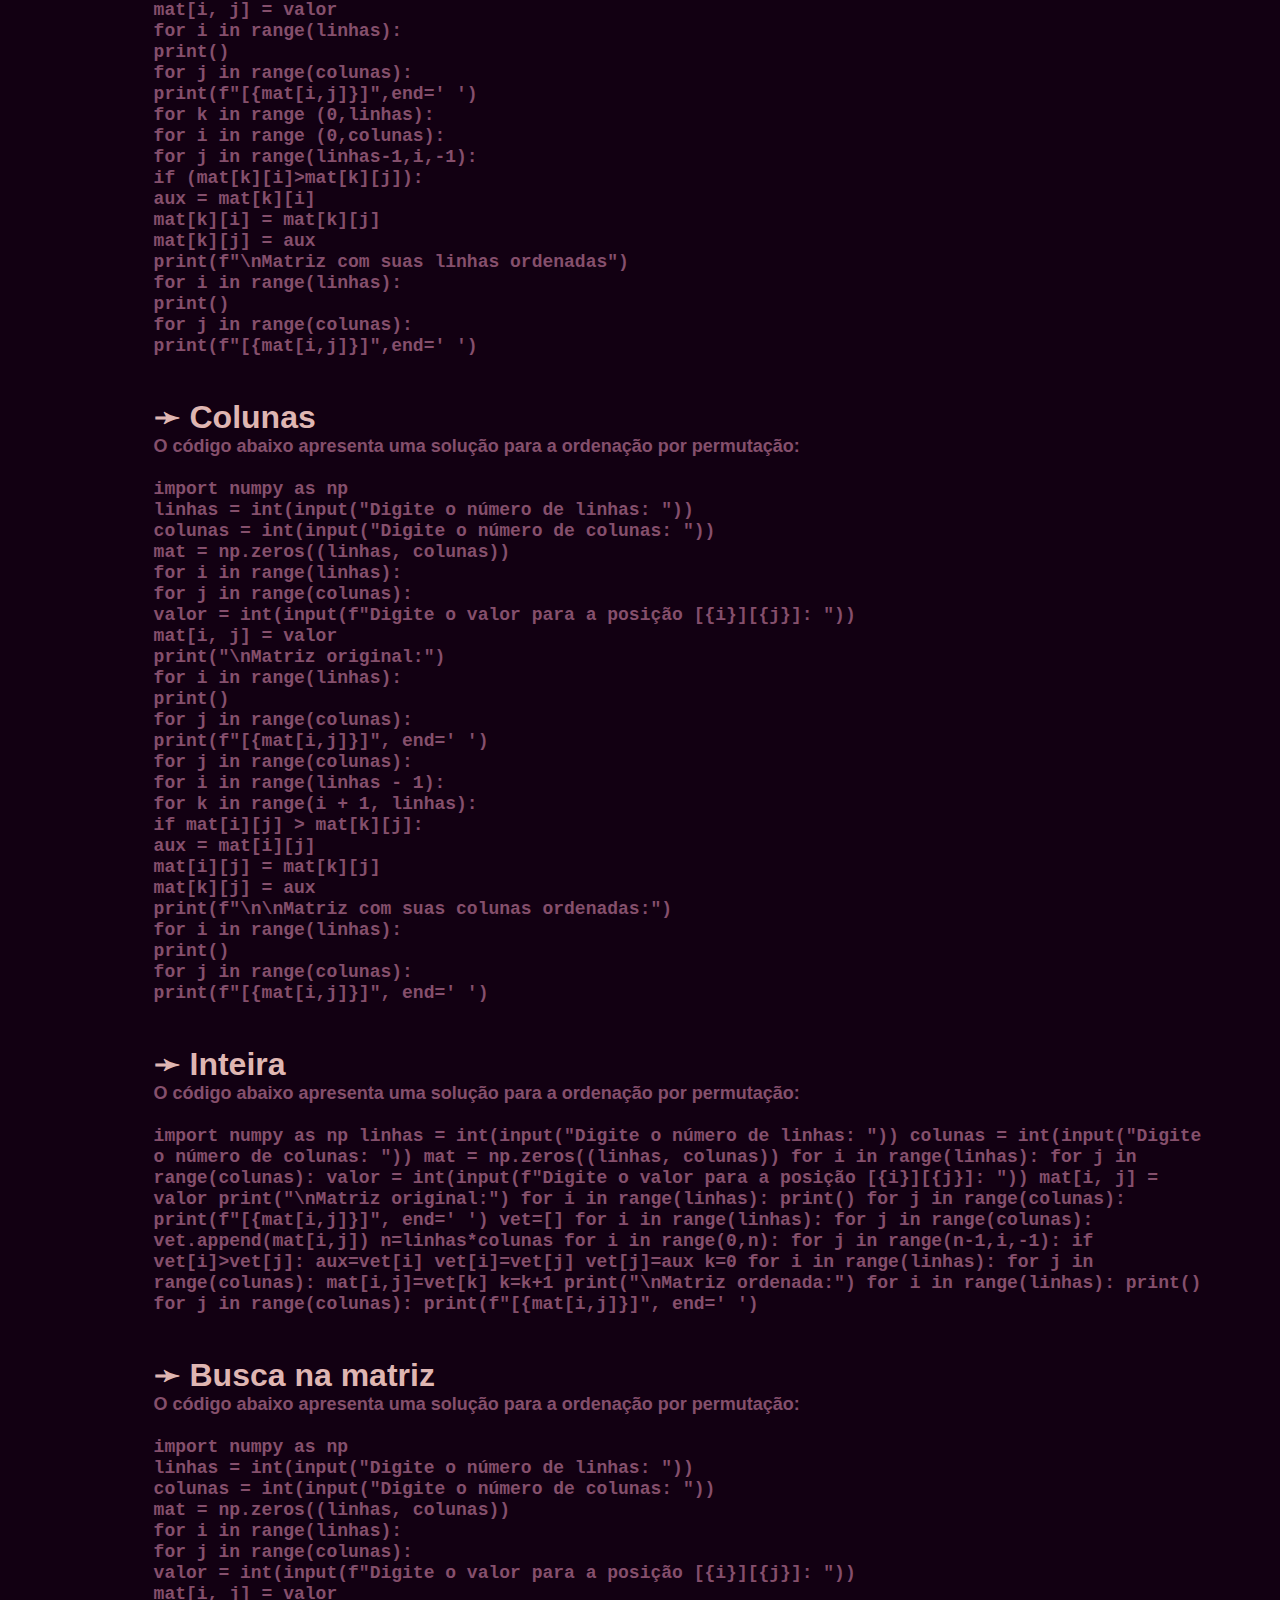
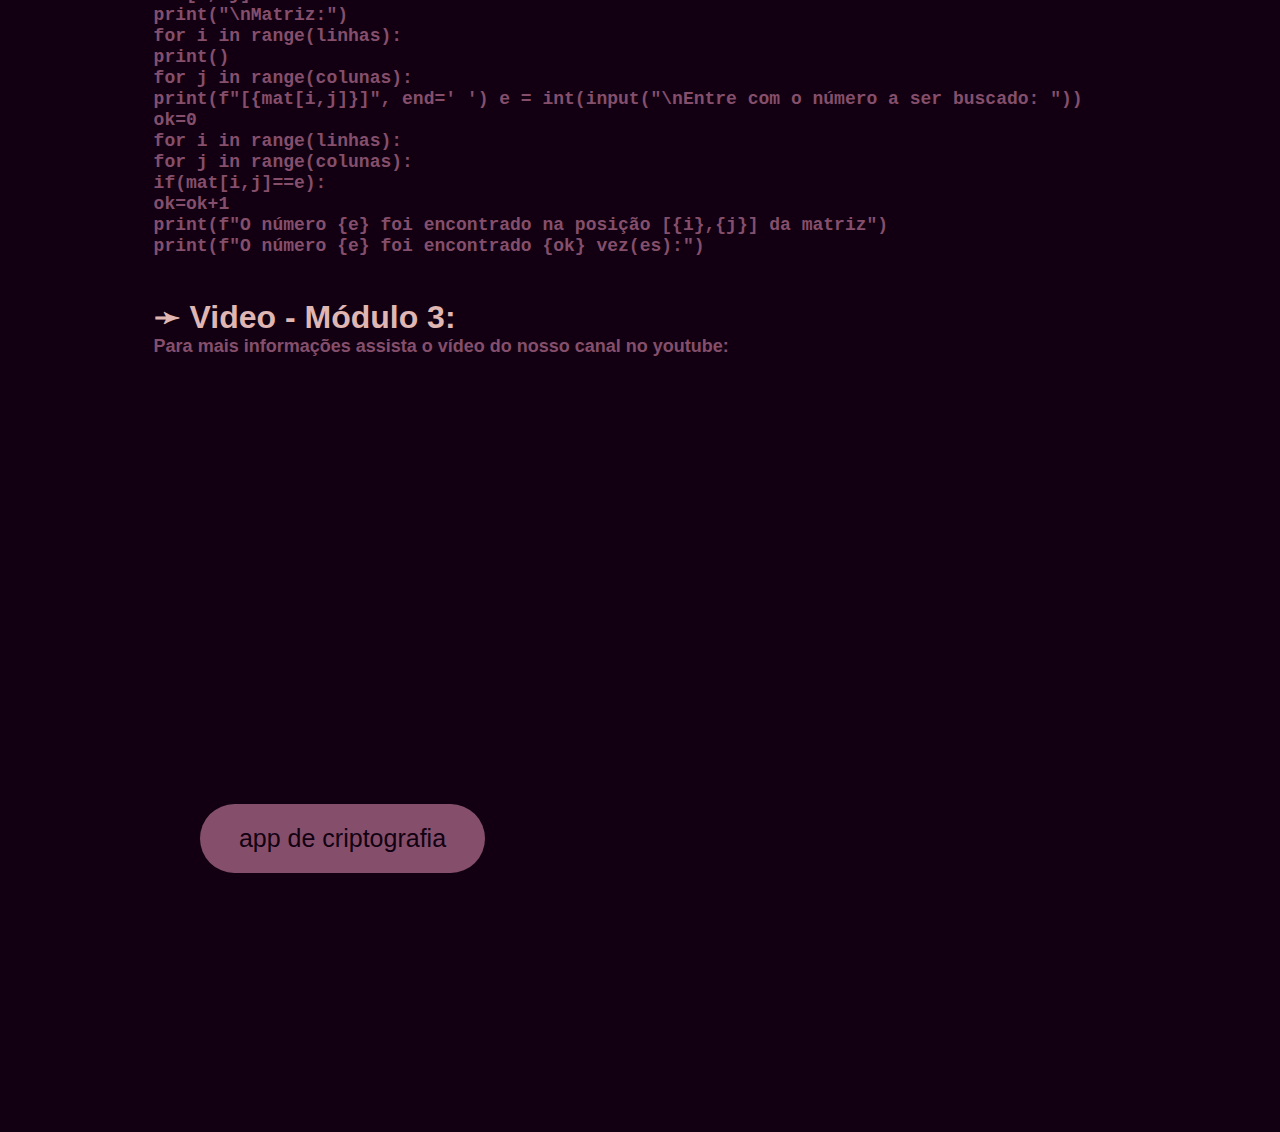
<file: modulo3.html>
<!DOCTYPE html>
<html lang="pt-br">
<head>
    <meta charset="UTF-8">
    <meta name="viewport" content="width=device-width, initial-scale=1.0">
    <link href='https://unpkg.com/boxicons@2.1.4/css/boxicons.min.css' rel='stylesheet'>
    <link rel="stylesheet" href="módulostyle.css">
    <link rel="shortcut icon" href="favicon.ico" type="image/x-icon">
    <title>Módulo 3</title>

</head>
<body>

    <ul>
        <li class="login">
            <a href="login.html">
            <span class="icone 1"><i class='bx bxs-user'></i></span>
            </a>
        </li>
    </ul>

    <div a class="titulo">
        <h1>
            <img src="POKAS ideia 2.png" alt="POKASideia" width="380px" height="140px">

        </h1>
        </div>

        <div class="block">
            <div class="subtitulo">
            <h2>
                <img src="módulo 3.png" alt="python" width="380px" height="140px">
            </h2>
            </div>



            <div class="int">
                <h1>➛ Introdução</h1>
            </div>

            <div class="text">
                <h4>No módulo 3 você vai aprender na prática códigos de ordenação em Python. Então já pegue seu caderno ou computador e vamos PROGRAMAR!</h4>
            </div>

            <br>

            <div class="int">
                <h1>➛ Ordenação por permutação</h1>
            </div>

            <div class="text">
                <h4>
                    O código abaixo apresenta uma solução para a ordenação por permutação:
                    <br><br>
                    
                    <a class="programa">n = int(input("Entre com a dimensão do vetor:  ")) <br>
                        vetor=[] <br>
                        for i in range(0, n): <br>
                            vetor.append(int(input(f"Entre com a posição {i} do vetor:  "))) <br>
                        print("Vetor não ordenado\n") <br>
                        for i in range(0, n): <br>
                            print(f"[{vetor[i]}]",end=' ') <br>
                        for i in range(0,n): <br>
                            for j in range(n-1,i,-1): <br>
                                if vetor[i]>vetor[j]: <br>
                                    aux=vetor[i]  <br>
                                    vetor[i]=vetor[j] <br>
                                    vetor[j]=aux <br>
                        print("\nVetor ordenado \n:") <br>
                        for i in range(0, n): <br>
                            print(f"[{vetor[i]}]",end=' ')</a> <br><br>
                </h4>
            </div>

            <div class="int">
                <h1>➛ Inserção Binária</h1>
            </div>

            <div class="text">
                <h4>
                    O código abaixo apresenta uma solução para a ordenação por permutação:
                    <br><br>
                    
                    <a class="programa">n = int(input("Entre com a dimensão do vetor:  ")) <br>
                        vetor=[] <br>
                        for i in range(0, n): <br>
                            vetor.append(int(input(f"Entre com a posição {i} do vetor:  "))) <br>
                        print("Vetor não ordenado\n") <br>
                        for i in range(0, n): <br>
                            print(f"[{vetor[i]}]",end=' ') <br>
                        for i in range(1,n): <br>
                            temp=vetor[i] <br>
                            l=0 <br>
                            r=i <br>
                            while l < r: <br>
                                pos= int((l+r)/2) <br>
                                if(vetor[pos]<=temp): <br>
                                    l=pos+1 <br>
                                else: <br>
                                    r=pos <br>
                            for j in range(i,r,-1): <br>
                                vetor[j]=vetor[j-1] <br>
                            vetor[r]=temp <br>
                        print("\nVetor Ordenado:\n") <br>
                        for i in range(0, n): <br> 
                            print(f"[{vetor[i]}]",end=' ')</a> <br><br>
                </h4>
            </div>


            <div class="int">
                <h1>➛ Inserção Direta</h1>
            </div>

            <div class="text">
                <h4>
                    O código abaixo apresenta uma solução para a ordenação por permutação:
                    <br><br>
                    
                    <a class="programa">n = int(input("Entre com a dimensão do vetor:  ")) <br>
                        vetor=[] <br>
                        for i in range(0, n): <br>
                          vetor.append(int(input(f"Entre com a posição {i} do vetor:  "))) <br>
                        print("Vetor não ordenado\n") <br>
                        for i in range(0, n): <br>
                          print(f"[{vetor[i]}]",end=' ') <br>
                        for i in range(1,n): <br>
                          x=vetor[i] <br>
                          j=i <br>
                          while j>0 and x < vetor[j-1]: <br>
                            vetor[j]=vetor[j-1] <br>
                            j=j-1 <br>
                          vetor[j]=x <br>
                        print("\nVetor ordenado: \n") <br>
                        for i in range(0, n): <br>
                          print(f"[{vetor[i]}]",end=' ')</a> <br><br>
                </h4>
            </div>


            <div class="int">
                <h1>➛ Seleção direta</h1>
            </div>

            <div class="text">
                <h4>
                    O código abaixo apresenta uma solução para a ordenação por permutação:
                    <br><br>
                    
                    <a class="programa">n = int(input("Entre com a dimensão do vetor:  ")) <br>
                        vetor=[] <br>
                        for i in range(0, n): <br>
                          vetor.append(int(input(f"Entre com a posição {i} do vetor:  "))) <br>
                        print("Vetor não ordenado\n") <br>
                        for i in range(0, n): <br>
                          print(f"[{vetor[i]}]",end=' ') <br>
                        for i in range(0,n): <br>
                          k=i <br>
                          x=vetor[i] <br>
                          for j in range(i+1,n): <br>
                            if(vetor[i]>vetor[j]): <br>
                              k=j <br>
                              x=vetor[k] <br>
                            vetor[k]=vetor[i] <br>
                            vetor[i]=x <br>
                        print("\nVetor ordenado: \n") <br>
                        for i in range(0, n): <br>
                          print(f"[{vetor[i]}]",end=' ')</a> <br><br>
                </h4>
            </div>


            <div class="int">
                <h1>➛ Bolha</h1>
            </div>

            <div class="text">
                <h4>
                    O código abaixo apresenta uma solução para a ordenação por permutação:
                    <br><br>
                    
                    <a class="programa">n = int(input("Entre com um numero = ")) <br>
                        vet=[] <br>
                        for i in range(0, n): <br>
                          vet.append(int(input(f"Entre com a posiçao{i} = "))) <br>
                        for i in range(0,n): <br>
                          print(vet[i], end=' ') <br>
                        ind2=n <br>
                        troquei=1 <br>
                        while(troquei==1): <br>
                          troquei=0 <br>
                          for i in range(0,ind2-1): <br>
                            if(vet[i]>vet[i+1]): <br>
                              aux = vet[i] <br>
                              vet[i] = vet[i+1] <br>
                              vet[i+1] = aux <br>
                              troquei=1 <br>
                          ind2 = ind2 - 1     <br>
                        print(f"\nVetor ordenado por bolha:") <br>
                          for i in range(0,n): <br>
                            print(vet[i],end=' ') <br></a>
                            ------------------------------------------------------------- <br><br>
                </h4>
            </div>

            <div class="int">
                <h1>BUSCAS NO VETOR</h1>
                <h1>➛ Simples</h1>
            </div>

            <div class="text">
                <h4>
                    O código abaixo apresenta uma solução para a ordenação por permutação:
                    <br><br>
                    
                    <a class="programa">n = int(input("Entre com um numero = ")) <br>
                        vet=[] <br>
                        for i in range(0, n): <br>
                          vet.append(int(input(f"Entre com a posiçao{i} = "))) <br>
                        for i in range(0,n): <br>
                          print(vet[i], end=' ') <br>
                        ind2=n <br>
                        troquei=1 <br>
                        while(troquei==1): <br>
                          troquei=0 <br>
                          for i in range(0,ind2-1): <br>
                            if(vet[i]>vet[i+1]): <br>
                              aux = vet[i] <br>
                              vet[i] = vet[i+1] <br>
                              vet[i+1] = aux <br>
                              troquei=1 <br>
                          ind2 = ind2 - 1     <br>
                        print(f"\nVetor ordenado por bolha:") <br>
                          for i in range(0,n): <br>
                            print(vet[i],end=' ') <br></a> <br><br>
                </h4>
            </div>


            <div class="int">
                <h1>➛ Binária</h1>
            </div>

            <div class="text">
                <h4>
                    O código abaixo apresenta uma solução para a ordenação por permutação:
                    <br><br>
                    
                    <a class="programa">n = int(input("Entre com um numero = ")) <br>
                        vet=[] <br>
                        for i in range(n): <br>
                          ok=0 <br>
                          valor = int(input(f"Entre com a posição {i} = ")) <br>
                          while(ok==0): <br>
                            if valor in vet: <br>
                              print("Não é permitido ter posições com valores iguais") <br>
                              valor = int(input(f"Entre com a posição {i} = ")) <br>
                            else: <br>
                              vet.append(valor) <br>
                              ok=1 <br>
                        print("Vetor:\n") <br>
                        for i in range(0,n): <br>
                          print(f"[{vet[i]}]",end=' ') <br>
                        for i in range(0,n): <br>
                          for j in range(n-1,i,-1): <br>
                            if vet[i] > vet[j]: <br>
                              temp = vet[i] <br>
                              vet[i] = vet[j] <br>
                              vet[j] = temp      <br>
                        print("\nVetor ordenado:\n") <br>
                        for i in range(0,n): <br>
                          print(f"[{vet[i]}]",end=' ') <br>
                        ele = int(input("\nEntre com um numero = ")) <br>
                        l=0  <br>
                        r=n-1 <br>
                        while(r>l): <br>
                          pos=int((l+r)/2) <br>
                          if(vet[pos]>ele): <br>
                            r=pos-1 <br>
                          else: <br>
                            l=pos+1 <br>
                          if vet[pos]==ele: <br>
                            print(f"O elemento {ele} foi encontrado na posição {pos} do vetor") <br>
                            r=l-1 <br>
                          elif r==l: <br>
                            if vet[r]==ele: <br>
                              print(f"O elemento {ele} foi encontrado na posição {r} do vetor") <br>
                            else: <br>
                              print(f"O elemento {ele} não foi encontrado") <br></a>
                              ------------------------------------------------------------- <br><br>
                </h4>
            </div>


            <div class="int">
                <h1>ORDENAÇÕES DE MATRIZ</h1>
                <h1>➛ Linha</h1>
            </div>

            <div class="text">
                <h4>
                    O código abaixo apresenta uma solução para a ordenação por permutação:
                    <br><br>
                    
                    <a class="programa">import numpy as np <br>
                        linhas = int(input("Digite o número de linhas: ")) <br>
                        colunas = int(input("Digite o número de colunas: ")) <br>
                        mat = np.zeros((linhas, colunas)) <br>
                        for i in range(linhas): <br>
                          for j in range(colunas): <br>
                            valor = int(input(f"Digite o valor para a posição [{i}][{j}]: ")) <br>
                            mat[i, j] = valor <br>
                        for i in range(linhas): <br>
                          print() <br>
                          for j in range(colunas): <br>
                            print(f"[{mat[i,j]}]",end=' ') <br>
                        for k in range (0,linhas): <br>
                          for i in range (0,colunas): <br>
                            for j in range(linhas-1,i,-1): <br>
                              if (mat[k][i]>mat[k][j]): <br>
                                aux = mat[k][i] <br>
                                mat[k][i] = mat[k][j] <br>
                                mat[k][j] = aux <br>
                        print(f"\nMatriz com suas linhas ordenadas") <br>
                        for i in range(linhas): <br>
                          print() <br>
                          for j in range(colunas): <br>
                            print(f"[{mat[i,j]}]",end=' ') <br></a><br><br>
                </h4>
            </div>


            <div class="int">
                <h1>➛ Colunas</h1>
            </div>

            <div class="text">
                <h4>
                    O código abaixo apresenta uma solução para a ordenação por permutação:
                    <br><br>
                    
                    <a class="programa">import numpy as np <br>
                        linhas = int(input("Digite o número de linhas: ")) <br>
                        colunas = int(input("Digite o número de colunas: ")) <br>
                        mat = np.zeros((linhas, colunas)) <br>
                        for i in range(linhas): <br>
                          for j in range(colunas): <br>
                            valor = int(input(f"Digite o valor para a posição [{i}][{j}]: ")) <br>
                            mat[i, j] = valor <br>
                        print("\nMatriz original:") <br>
                        for i in range(linhas): <br>
                          print() <br>
                          for j in range(colunas): <br>
                            print(f"[{mat[i,j]}]", end=' ') <br>
                        for j in range(colunas): <br>
                          for i in range(linhas - 1): <br>
                            for k in range(i + 1, linhas): <br>
                              if mat[i][j] > mat[k][j]: <br>
                                aux = mat[i][j] <br>
                                mat[i][j] = mat[k][j] <br>
                                mat[k][j] = aux <br>
                        print(f"\n\nMatriz com suas colunas ordenadas:") <br>
                        for i in range(linhas): <br>
                          print() <br>
                          for j in range(colunas): <br>
                            print(f"[{mat[i,j]}]", end=' ') <br></a><br><br>
                </h4>
            </div>


            <div class="int">
                <h1>➛ Inteira</h1>
            </div>

            <div class="text">
                <h4>
                    O código abaixo apresenta uma solução para a ordenação por permutação:
                    <br><br>
                    
                    <a class="programa">import numpy as np
                        linhas = int(input("Digite o número de linhas: "))
                        colunas = int(input("Digite o número de colunas: "))
                        mat = np.zeros((linhas, colunas))
                        for i in range(linhas):
                          for j in range(colunas):
                            valor = int(input(f"Digite o valor para a posição [{i}][{j}]: "))
                            mat[i, j] = valor
                        print("\nMatriz original:")
                        for i in range(linhas):
                          print()
                          for j in range(colunas):
                            print(f"[{mat[i,j]}]", end=' ')
                        vet=[]
                        for i in range(linhas):
                          for j in range(colunas):
                            vet.append(mat[i,j])
                        n=linhas*colunas
                        for i in range(0,n):
                          for j in range(n-1,i,-1):
                            if vet[i]>vet[j]:
                              aux=vet[i]
                              vet[i]=vet[j]
                              vet[j]=aux
                        k=0
                        for i in range(linhas):
                          for j in range(colunas):
                            mat[i,j]=vet[k]
                            k=k+1
                        print("\nMatriz ordenada:")
                        for i in range(linhas):
                          print()
                          for j in range(colunas):
                            print(f"[{mat[i,j]}]", end=' ') <br></a><br><br>
                </h4>
            </div>


            <div class="int">
                <h1>➛ Busca na matriz</h1>
            </div>

            <div class="text">
                <h4>
                    O código abaixo apresenta uma solução para a ordenação por permutação:
                    <br><br>
                    
                    <a class="programa">import numpy as np <br>
                        linhas = int(input("Digite o número de linhas: ")) <br>
                        colunas = int(input("Digite o número de colunas: ")) <br>
                        mat = np.zeros((linhas, colunas)) <br>
                        for i in range(linhas): <br>
                          for j in range(colunas): <br>
                            valor = int(input(f"Digite o valor para a posição [{i}][{j}]: ")) <br>
                            mat[i, j] = valor <br>
                        print("\nMatriz:") <br>
                        for i in range(linhas): <br>
                          print() <br>
                          for j in range(colunas): <br>
                            print(f"[{mat[i,j]}]", end=' ')
                        e = int(input("\nEntre com o número a ser buscado:  ")) <br>
                        ok=0 <br>
                        for i in range(linhas): <br>
                          for j in range(colunas): <br>
                            if(mat[i,j]==e): <br>
                              ok=ok+1 <br>
                              print(f"O número {e} foi encontrado na posição [{i},{j}] da matriz")   <br> 
                        print(f"O número {e} foi encontrado {ok} vez(es):") <br></a><br><br>
                </h4>
            </div>

            <div class="int">
                <h1>➛ Video - Módulo 3:</h1>
            </div>
            
            <div class="text">
                <h4>
                    Para mais informações assista o vídeo do nosso canal no youtube: <br><br><br><br>
                </h4>
            </div>

            <div class="text">
              <h4>
                <iframe width="560" height="315" src="https://www.youtube.com/embed/x99jz2AUrIk?si=iHY7YXs3ceC0vKlv" title="YouTube video player" frameborder="0" allow="accelerometer; autoplay; clipboard-write; encrypted-media; gyroscope; picture-in-picture; web-share" referrerpolicy="strict-origin-when-cross-origin" allowfullscreen></iframe>
                  <br>
              </div>

            <li class="cas">
              <a href="app.py"  class="cada">app de criptografia</a>
          </li>
            

    
    <nav class="geral">
        <div a class="menu">
            <i class='bx bx-menu' id="exp"></i>
        </div>

    <ul>
        <div class="itens">
        <li class="item">
            <a href="home.html">
            <span class="icone"><i class='bx bx-home-alt-2' ></i></span>
            <span class="link">Home</span>
            </div>
            </a>
        </li>

        <div class="active">
        <li class="item">
            <a href="hPyton.html">
            <span class="icone"><i class='bx bxl-python'></i></span>
            <span class="link">Python</span>
            </div>
            </a>
        </li>


        <li class="item">
            <a href="#">
            <span class="icone"><i class='bx bxs-memory-card'></i></span>
            <span class="link"><s>Arduino</s></span>
            </a>
        </li>

        </div>
    </ul>
    </nav>


    <script src="homeactive.js"></script>

</body>
</html>
</file>
<file: fotostyle.css>
*{
    margin: 0;
    padding: 0;
    box-sizing: border-box;
    font-family: "poppins", sans-serif;
    }
    
    body{
    display: flex;
    justify-content: center;
    align-items: center;
    min-height: 100vh;
    background-color: #120012;
    background-size: cover;
    background-position: center;
    }
    

    .wrapper{
    margin-top: 2%;
    margin-bottom: 2%;
    width: 1000px;
    background:transparent;
    border: 2px solid #854F6C;
    backdrop-filter: blur(20px);
    box-shadow: 0 0 10px black;
    color: #DFB6B2;
    border-radius: 10px;
    padding: 30px 40px;
    display:inline-block;
    }

    
    .wrapper h1{
    font-size: 36px;
    text-align: center;
    }

    .wrapper .caxa,
    .wrapper .caxa-1 {
        display: flex;
        gap: 20px;
        
    }

    .wrapper .inpox,
    .wrapper .inpuxy {
        display: flex;
        gap: 10px;
    }

    .foto >i{
        color: #DFB6B2;
        width: 180px;
        font-size: 150px;
        text-align: left;
        padding: 0 10px 0 20px ;
        margin-left: 25%;
        margin-top: 10%;
    }

    .inpox{ 
    width: 85%;
    height: 100%;
    background-color: transparent;
    border: none;
    outline: none;
    font-size: 16px;
    color: #DFB6B2;
    display: inline-block;
    margin-left: 15%;
    }
   
    .inpox>i{
        padding-top: 20%;
        width: 150%;
    }

    .inpuxy{
        height: 100%;
        width: 85%;
        background-color: transparent;
        border: none;
        outline: none;
        font-size: 16px;
        color: #DFB6B2;
        display: inline-block;
        margin-left: 15%;
        margin-bottom: 50%%;
    }

    
    .inpuxy input{
        width: 100%;
        height: 100%;
        background-color: transparent;
        border: none;
        outline: none;
        border: 2px solid#854F6C;
        border-radius: 40px;
        font-size: 16px;
        color: #DFB6B2;
        padding: 20px 45px 20px 20px;
        display: inline-block;
    }

    .inpuxy input::placeholder{
        color: #DFB6B2;
    }

    .campo-novo {
        margin-bottom: 20px;
    }
    
    .wrapper .input-box{
    position: relative;
    width: 100%;
    height: 50px;
    margin: 30px 0;
    }

    .input-box input{
    width: 100%;
    height: 100%;
    background-color: transparent;
    border: none;
    outline: none;
    border: 2px solid#854F6C;
    border-radius: 40px;
    font-size: 16px;
    color: #DFB6B2;
    padding: 20px 45px 20px 20px;
    display: inline-block;
    }
    
    .input-box input::placeholder{
    color: #DFB6B2;
    }

    .input-box0{
        display: flex;
        gap: 20px;
        margin-bottom: 20px;
    }
    
    .input-box i{
    position: absolute;
    right: 20px;
    top: 30%;
    transform: translate(-20%);
    font-size: 20px;
    display: inline-block;
    }

    .remember-forgot{
        padding-left: 10px;
    }
    
    .wrapper .remember-forgot{
    display: flex;
    justify-content: space-between;
    font-size: 14.5px;
    margin: 15px 0 15px;
    }
    
    .remember-forgot label input{
    accent-color: #DFB6B2;
    margin right:3px;
    text-decoration: none;
    }
    
    .remember-forgot a{
    color: #DFB6B2;
    }
    
    .remember-forgot a:hover{
    text-decoration: underline;
    }
    
    .wrapper .btn{
    width: 100%;
    height: 45px;
    background-color: #DFB6B2;
    border: none;
    outline: none;
    border-radius: 40px;
    box-shadow: 0 0 10px black;
    cursor: pointer;
    font-size: 16px;
    color: #120012;
    font-weight: 600;
    }
    
    .wrapper .register-link{
    font-size: 14.5px;
    align-items: center;
    text-align: center;
    margin: 20px 0 15px;
    }
    
    .register-link p a{
        color: white;
        text-decoration: none;
        font-weight: 600;
        text-align: center;
        text-align: center;
        }
        
        .register-link p a:hover{
        text-decoration: underline;
        text-align: center;
        color: mediumvioletred;
        }

.ent{
    color: #854F6C;
}
</file>
<file: stylehPyton.css>
*{
    margin: 0;
    padding: 0;
    box-sizing: border-box;
    font-family: Arial, Helvetica, sans-serif;
}

body{
    background-color: #120012;
}

.login{
    display: flex;
    flex-direction: column;
    float: right;
    font-size: 40px;
    padding: 0 20px 10px 10px;
    text-decoration: none;
}

.login i{
    color: #DFB6B2;
}

.titulo{
    margin-left: 40%;
    margin-top: 30px;
    position: relative;
    width: 380px;
}

.subtitulo{
    margin-left: 40%;
    margin-top: 30px;
    align-items: center;
    width: 380px;
}

.poka{
    position: absolute;
}

.centro{
    padding: 80px 20% 0 0;
    margin-left: 3px;
}

nav.geral{
    width: 85px;
    height: 100%;
    background-color:#120012;
    padding: 40px  0 40px 1%;
    box-shadow: 3px 0 0 #854F6C;

    position: fixed;
    top: 0;
    left: 0;
    overflow: hidden;
    transition: .3s;
}

nav.geral.expandir{
    width: 280px;
}

.menu{
    width: 100%;
    margin-left: 10px;
}

.menu> i{
    color:#DFB6B2;;
    font-size: 30px;
    cursor: pointer;
}

ul{
    height: 100%;
    list-style-type: none;
}

.itens{
    margin-top: 20px;
}

ul li.item{
    transition: .2s;
}

ul li.ativo{
    background-color: #854F6C;
}

ul li.item:hover{
    background: #854F6C;
}

ul li.item a{
    color: #DFB6B2;
    text-decoration: none;
    font-size: 20px;
    padding: 20px 4%;
    display: flex;
    line-height: 30px;
}

.active{
    background-color:#854F6C;
}

ul li.item a .link{
    margin-left: 35px;
    transition: .5s;
}

nav.geral.expandir.link{
    margin-left: 20px;
}

ul li.item a .icone > i{
    font-size: 30px;
    margin-left: 10px;
}

.galeria{
    display: flex;
    align-items: center;
    justify-content: center;
    height: 50vh;
    gap: 30px;
    padding: 200px 240px 240px 240px;
    cursor: pointer;
    margin-left: 6%;
}

.image{
   background-color:#2c002c;
   text-align: center;
   text-decoration: none;
   height: 420px;
   
   border: 10px #854F6C;
}

.image a{
    text-decoration: none;
}

.image h1{
font-size: 1.2rem;
color: #DFB6B2;
margin-top: 18px;
}

.image h2{
font-size: .9rem;
color: #854F6C;
padding: 4px 0px 10px 0px;
}
</file>
<file: loginstyle.css>
*{
    margin: 0;
    padding: 0;
    box-sizing: border-box;
    font-family: "poppins", sans-serif;
    }
    
    body{
    display: flex;
    justify-content: center;
    align-items: center;
    min-height: 100vh;
    background-color: #120012;
    background-size: cover;
    background-position: center;
    }
    
    .wrapper{
    width: 420px;
    background:transparent;
    border: 2px solid #854F6C;
    backdrop-filter: blur(20px);
    box-shadow: 0 0 10px black;
    color: #DFB6B2;
    border-radius: 10px;
    padding: 30px 40px;
    }
    
    .wrapper h1{
    font-size: 36px;
    text-align: center;
    }
    
    .wrapper .input-box{
    position: relative;
    width: 100%;
    height: 50px;
    margin: 30px 0;
    }
    
    .input-box input{
    width: 100%;
    height: 100%;
    background-color: transparent;
    border: none;
    outline: none;
    border: 2px solid#854F6C;
    border-radius: 40px;
    font-size: 16px;
    color: #DFB6B2;
    padding: 20px 45px 20px 20px;
    }
    
    .input-box input::placeholder{
    color: #DFB6B2;
    }
    
    .input-box i{
    position: absolute;
    right: 20px;
    top: 30%;
    transform: translate(-20%);
    font-size: 20px;
    }

    .remember-forgot{
        padding-left: 10px;
    }
    
    .wrapper .remember-forgot{
    display: flex;
    justify-content: space-between;
    font-size: 14.5px;
    margin: -15px 0 15px;
    }
    
    .remember-forgot label input{
    accent-color: #DFB6B2;
    margin right:3px;
    text-decoration: none;
    }
    
    .remember-forgot a{
    color: #DFB6B2;
    }
    
    .remember-forgot a:hover{
    text-decoration: underline;
    }
    
    .wrapper .btn{
    width: 100%;
    height: 45px;
    background-color: #DFB6B2;
    border: none;
    outline: none;
    border-radius: 40px;
    box-shadow: 0 0 10px black;
    cursor: pointer;
    font-size: 16px;
    color: #120012;
    font-weight: 600;
    }
    
    .wrapper .register-link{
    font-size: 14.5px;
    align-items: center;
    text-align: center;
    margin: 20px 0 15px;
    }
    
    .register-link p a{
        color: white;
        text-decoration: none;
        font-weight: 600;
        text-align: center;
        text-align: center;
        }
        
        .register-link p a:hover{
        text-decoration: underline;
        text-align: center;
        color: mediumvioletred;
        }

.ent{
    color: #854F6C;
}

.enti{
    color: #854F6C;
}

.input-box >p{
    margin-left: 10px;
    margin-top: 3%;
}
</file>
<file: módulostyle.css>
*{
    margin: 0;
    padding: 0;
    box-sizing: border-box;
    font-family: Arial, Helvetica, sans-serif;
}

body{
    background-color: #120012;
}

.login{
    display: flex;
    flex-direction: column;
    float: right;
    font-size: 40px;
    padding: 0 20px 10px 10px;
    text-decoration: none;
}

.login i{
    color: #DFB6B2;
}

.titulo{
    margin-left: 40%;
    margin-top: 30px;
    position: relative;
    width: 380px;
}

.subtitulo{
    margin-left: 40%;
    margin-top: 30px;
    align-items: center;
    width: 380px;
}

.poka{
    position: absolute;
    margin-left: 40%;
}

.centro{
    margin-left: 20%;
    margin-right:55%;
    padding: 80px 0 0 0;
}

.letras h5{
    padding: 80px 20% 0 0;
    margin-left: 60%;

    bottom: 70px;
    position: absolute;
    color: #DFB6B2;
    font-size: 18px;
    text-align: right;
}

nav.geral{
    width: 85px;
    height: 100%;
    background-color:#120012;
    padding: 40px  0 40px 1%;
    box-shadow: 3px 0 0 #854F6C;

    position: fixed;
    top: 0;
    left: 0;
    overflow: hidden;
    transition: .3s;
}

nav.geral.expandir{
    width: 280px;
}

.menu{
    width: 100%;
    margin-left: 10px;
}

.menu > i{
    color:#DFB6B2;
    font-size: 30px;
    cursor: pointer;
}

ul{
    height: 100%;
    list-style-type: none;

}

.itens{
    margin-top: 20px;
}

ul li.item{
    transition: .2s;
}

ul li.ativo{
    background-color: #854F6C;
}

ul li.item:hover{
    background: #854F6C;
}

ul li.item a{
    color: #DFB6B2;
    text-decoration: none;
    font-size: 20px;
    padding: 20px 4%;
    display: flex;
    line-height: 30px;
}

.active{
    background-color:#854F6C;
}

ul li.item a .link{
    margin-left: 35px;
    transition: .5s;
}

nav.geral.expandir.link{
    margin-left: 20px;
}

ul li.item a .icone > i{
    font-size: 30px;
    margin-left: 10px;
}

.int{
    text-align: left;
    color: #DFB6B2;
    margin-left: 12%;
}

.text{
    text-align: left;
    color: #854F6C;
    margin-left: 12%;
    margin-right: 6%;
    font-size: 18px;
}

.links{
    color: #e98dbe;
    
}

.programa{
    font-family:monospace ;
}

.cas{
    padding: 20px;
    margin-left: 200px;
    margin-right: 795px;
    margin-top: 5%;
    margin-bottom:25px;
    color: #120012;
    background-color: #854F6C;
    text-align: center;
    cursor: pointer;
    font-size: 25px;
    text-decoration: none;
    border-radius: 45px;
    list-style-type: none
}

.cada{
    text-decoration: none;
    color: #120012;
    list-style-type: none
}

.cas:hover{
    font-size: 27px;
    transition: .1s;
    color: #854F6C;
    background-color: #DFB6B2;
}
</file>
